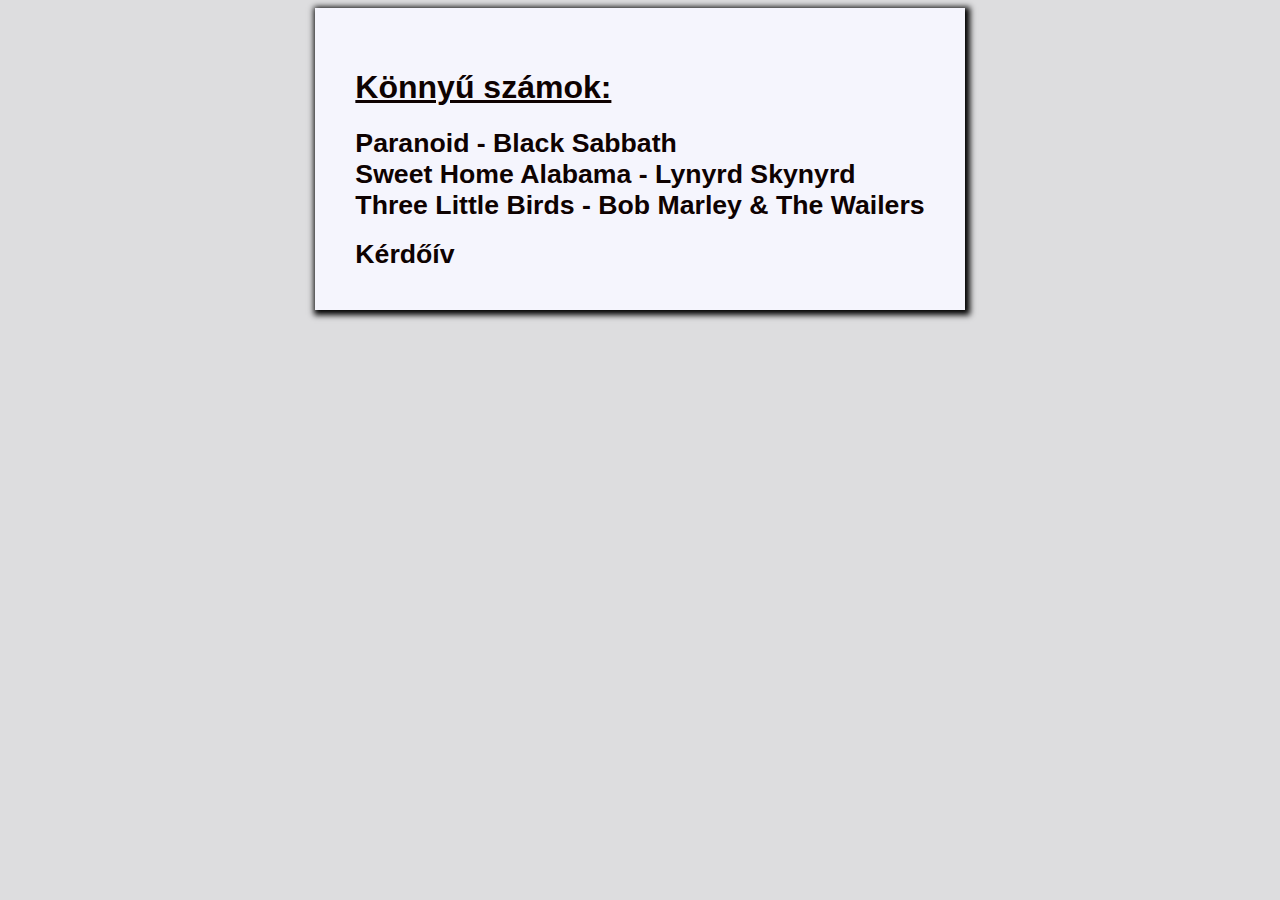
<file: index.html>
<!DOCTYPE html>
<html lang="hu">
<head>
    <meta charset="UTF-8">
    <meta name="viewport" content="width=device-width, initial-scale=1.0">
    <link rel="stylesheet" href="css/style.css">
    <title>Document</title>
</head>
<body>
    <div class="list">
        <h1 id="list-h1">Könnyű számok:</h1>
        <a class="list-a" id="paranoid" onclick="openTab(id)" href="paranoid_guitar.html">Paranoid - Black Sabbath</a>
        <a class="list-a" id="sweethomealabama" href="sweethomealabama_guitar.html">Sweet Home Alabama - Lynyrd Skynyrd</a>
        <a class="list-a" id="threelittlebirds" href="threelittlebirds_guitar.html">Three Little Birds - Bob Marley & The Wailers</a> <br>
        <a class="list-a" id="qnastart" href="qnastart.html">Kérdőív</a>
        
    </div>
</body>
</html>
</file>
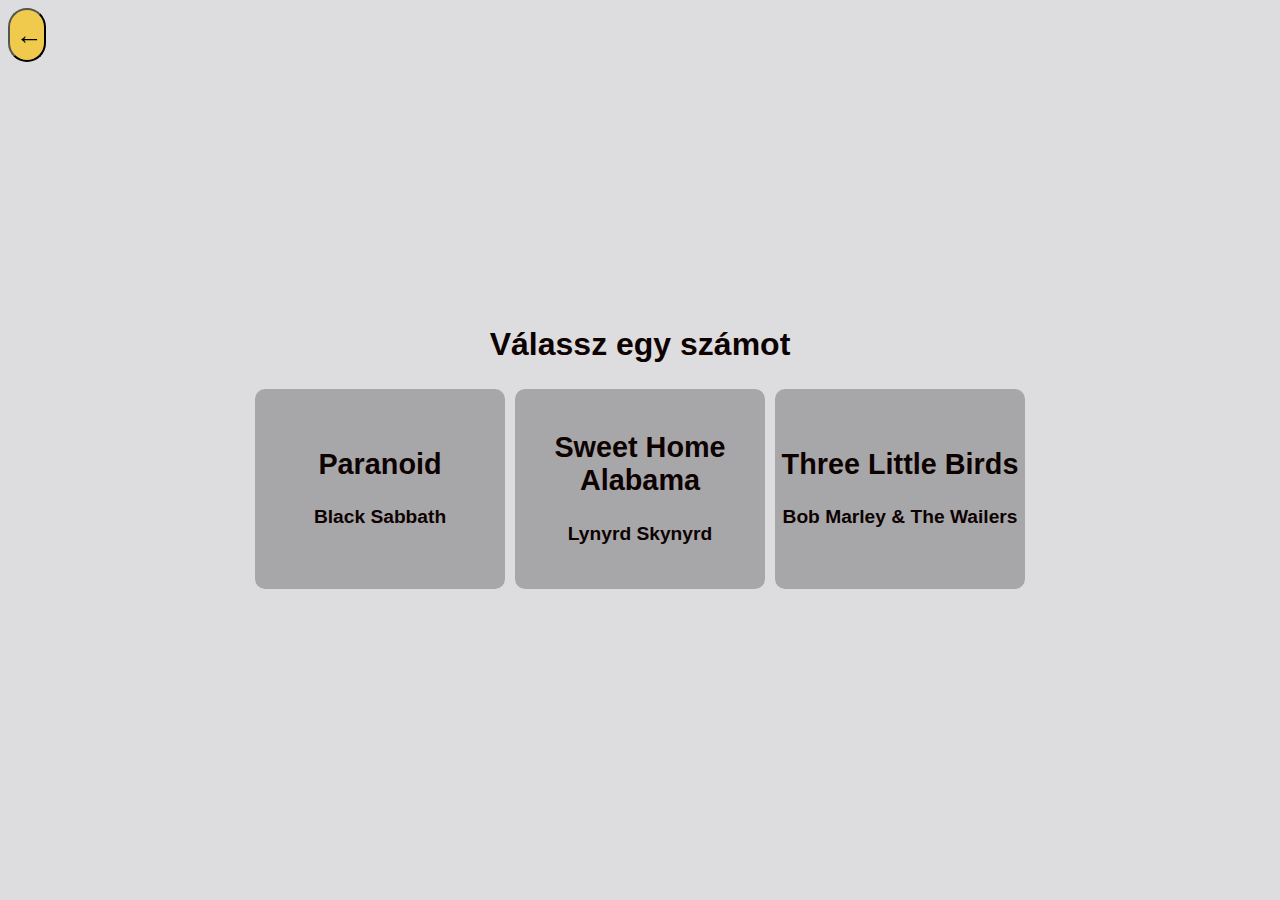
<file: easysite.html>
<!DOCTYPE html>
<html lang="hu">
<head>
    <meta charset="UTF-8">
    <meta name="viewport" content="width=device-width, initial-scale=1.0">
    <link rel="stylesheet" href="css/style.css">
    <style>
        body{
            background-color: var(--background);
        }
    </style>
    <title>Gitártanulás effektíven!</title>
</head>
<body>
    <button class="backbutton" onclick="history.back()">←</button>
    <div id="main-content">
        <h1 class="defaulttext">Válassz egy számot</h1>
        <div id="exp-buttons-grid">
            <div>
                <a href="paranoid_guitar.html">
                    <button class="regularbtn"><h2>Paranoid</h2><h4>Black Sabbath</h4></button>
                </a>
            </div>
            <div>
                <a href="sweethomealabama_guitar.html">
                    <button class="regularbtn"><h2>Sweet Home Alabama</h2><h4>Lynyrd Skynyrd</h4></button>
                </a>
            </div>
            <div>
                <a href="threelittlebirds_guitar.html">
                    <button class="regularbtn"><h2>Three Little Birds</h2><h4>Bob Marley & The Wailers</h4></button>
                </a>
                <!--kuki-->
            </div>
        </div>
</body>
</html>
</file>
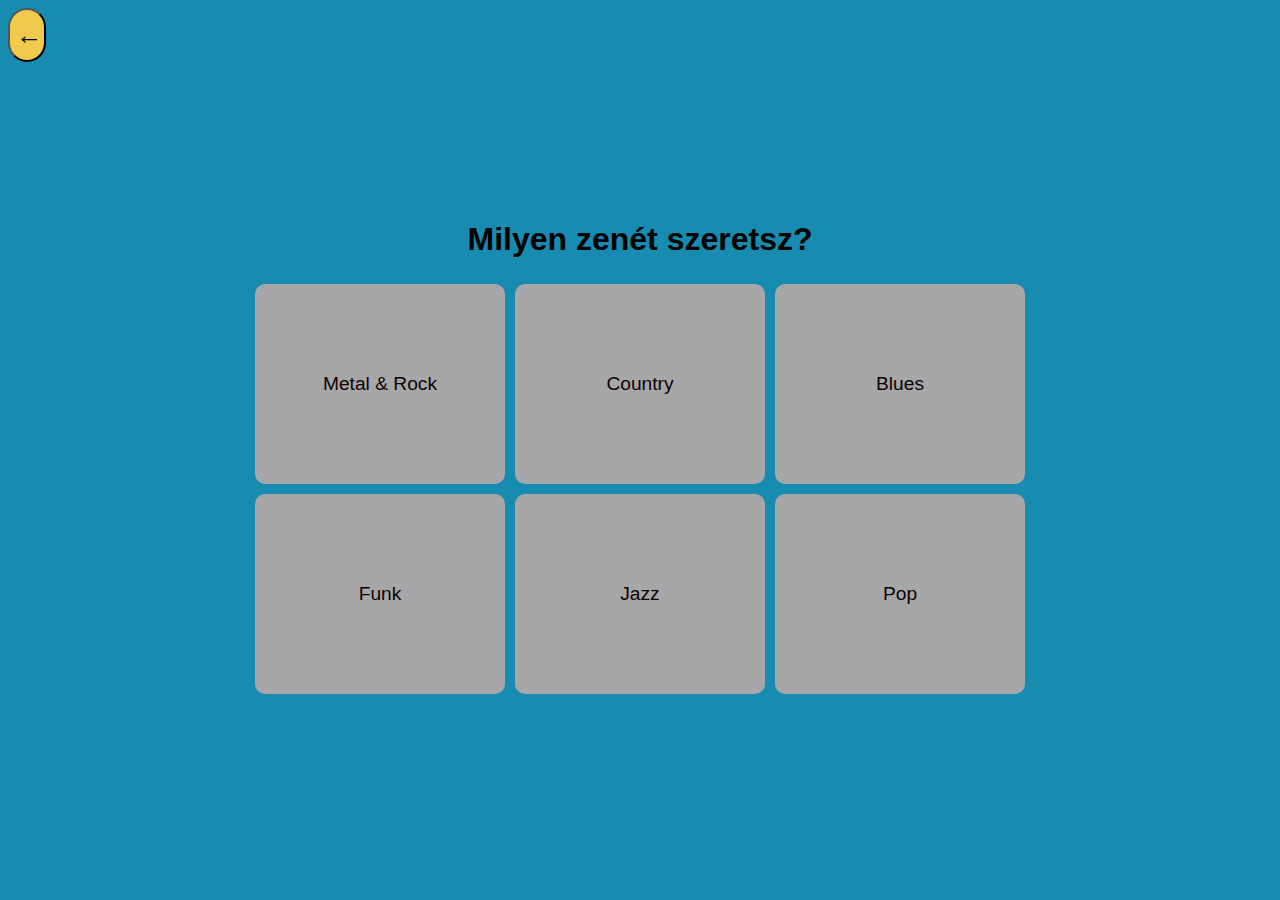
<file: expertsite.html>
<!DOCTYPE html>
<html lang="hu">
<head>
    <meta charset="UTF-8">
    <meta name="viewport" content="width=device-width, initial-scale=1.0">
    <link rel="stylesheet" href="css/style.css">
    <style>
        body{
            background-color: var(--primary);
        }
    </style>
    <title>Gitártanulás effektíven!</title>
</head>
<body>
    <button class="backbutton" onclick="history.back()">←</button>
    <div id="main-content">
        <h1>Milyen zenét szeretsz?</h1>
        <div id="exp-buttons-grid">
            <div>
                <a href="metalrock.html">
                    <button class="regularbtn" id="metalrockbtn">Metal & Rock</button>
                </a>
            </div>
            <div>
                <a href="country.html">
                    <button class="regularbtn" id="countrybtn">Country</button>
                </a>
            </div>
            <div>
                <a href="blues.html">
                    <button class="regularbtn" id="bluesbtn">Blues</button>
                </a>
            </div>
            <div>
                <a href="funk.html">
                    <button class="regularbtn" id="funkbtn">Funk</button>
                </a>
            </div>
            <div>
                <a href="jazz.html">
                    <button class="regularbtn" id="jazzbtn">Jazz</button>
                </a>
            </div>
            <div>
                <a href="pop.html">
                    <button class="regularbtn" id="popbtn">Pop</button>
                </a>
            </div>
    </div>
</body>
</html>
</file>
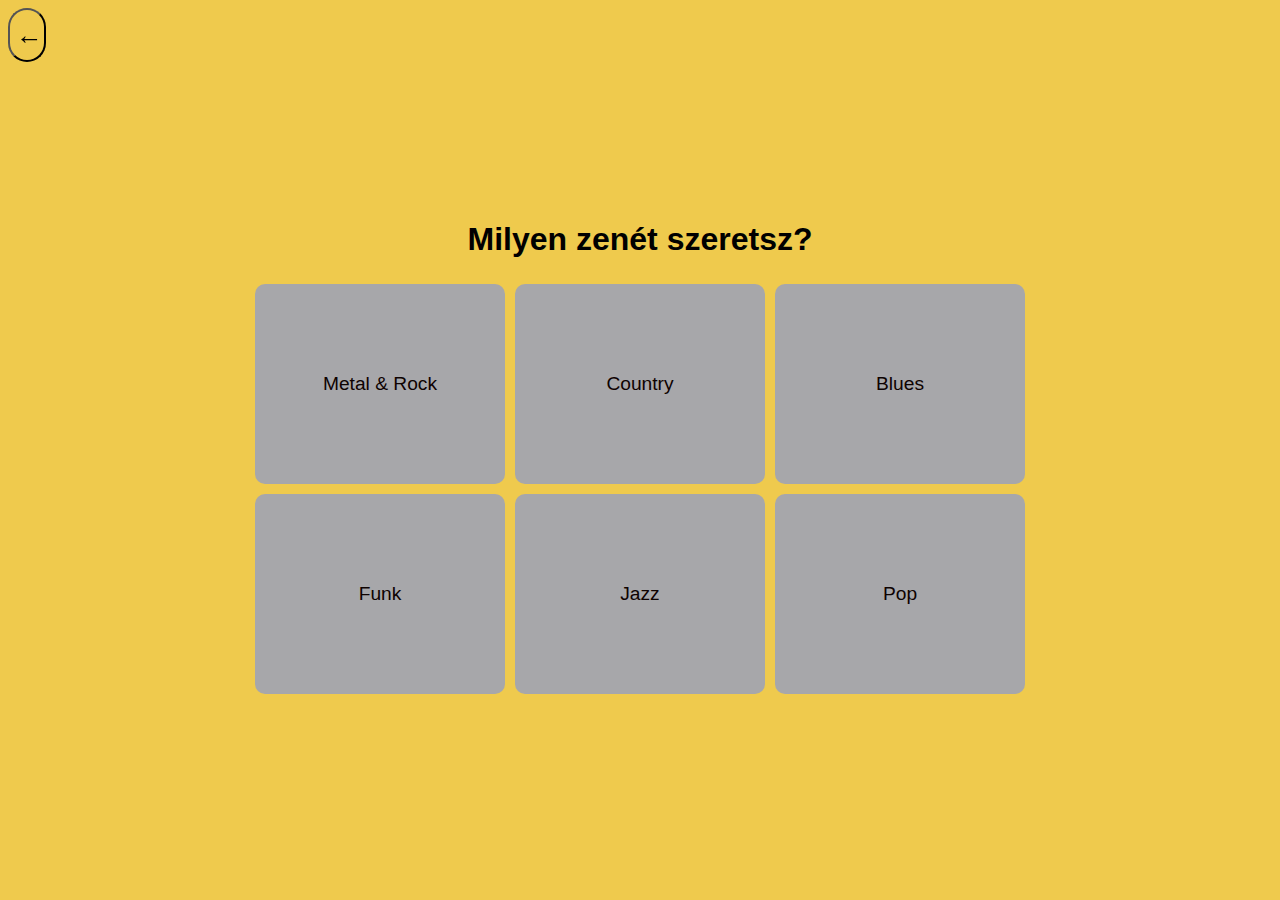
<file: mediumsite.html>
<!DOCTYPE html>
<html lang="hu">
<head>
    <meta charset="UTF-8">
    <meta name="viewport" content="width=device-width, initial-scale=1.0">
    <link rel="stylesheet" href="css/style.css">
    <style>
        body{
            background-color: var(--accent);
        }
    </style>
    <title>Gitártanulás effektíven!</title>
</head>
<body>
    <button class="backbutton" onclick="history.back()">←</button>
    <div id="main-content">
        <h1>Milyen zenét szeretsz?</h1>
        <div id="exp-buttons-grid">
            <div>
                <a href="metalrock.html">
                    <button class="regularbtn" id="metalrockbtn">Metal & Rock</button>
                </a>
            </div>
            <div>
                <a href="country.html">
                    <button class="regularbtn" id="countrybtn">Country</button>
                </a>
            </div>
            <div>
                <a href="blues.html">
                    <button class="regularbtn" id="bluesbtn">Blues</button>
                </a>
            </div>
            <div>
                <a href="funk.html">
                    <button class="regularbtn" id="funkbtn">Funk</button>
                </a>
            </div>
            <div>
                <a href="jazz.html">
                    <button class="regularbtn" id="jazzbtn">Jazz</button>
                </a>
            </div>
            <div>
                <a href="pop.html">
                    <button class="regularbtn" id="popbtn">Pop</button>
                </a>
            </div>
    </div>
</body>
</html>
</file>
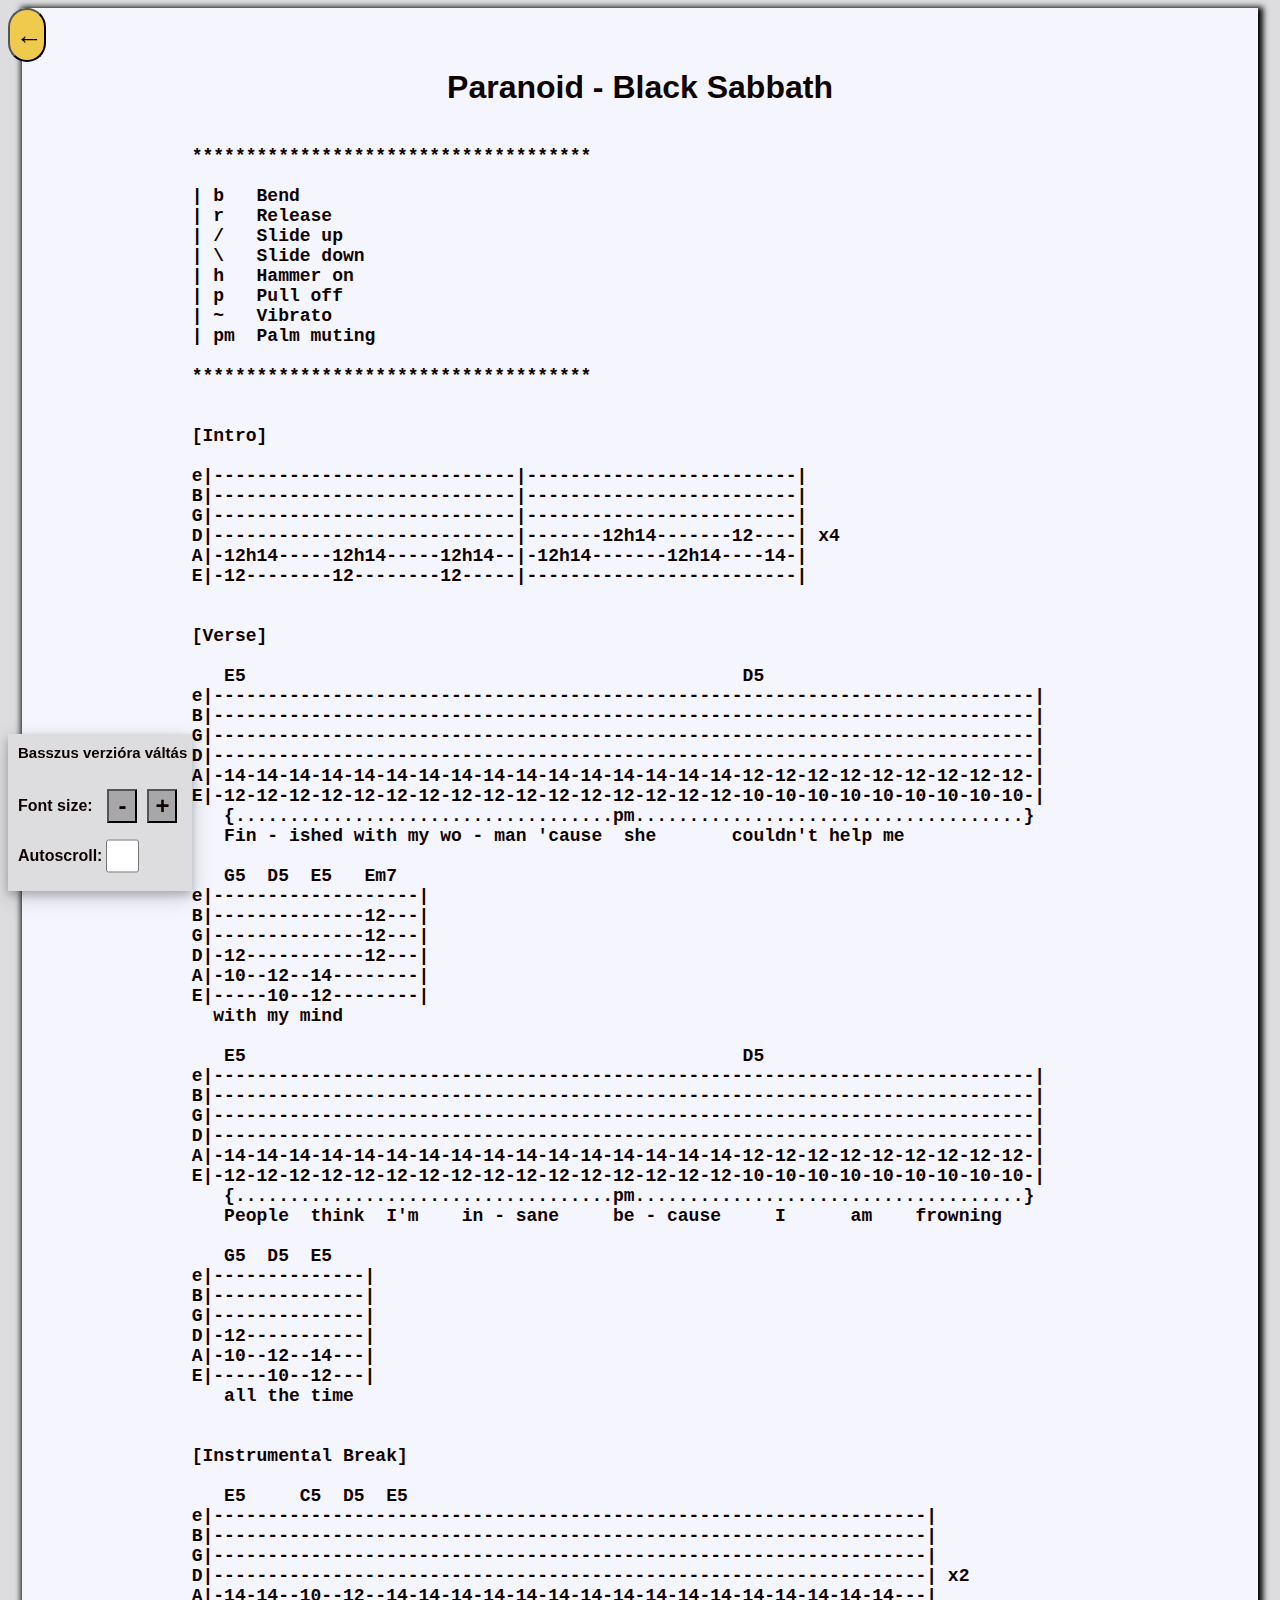
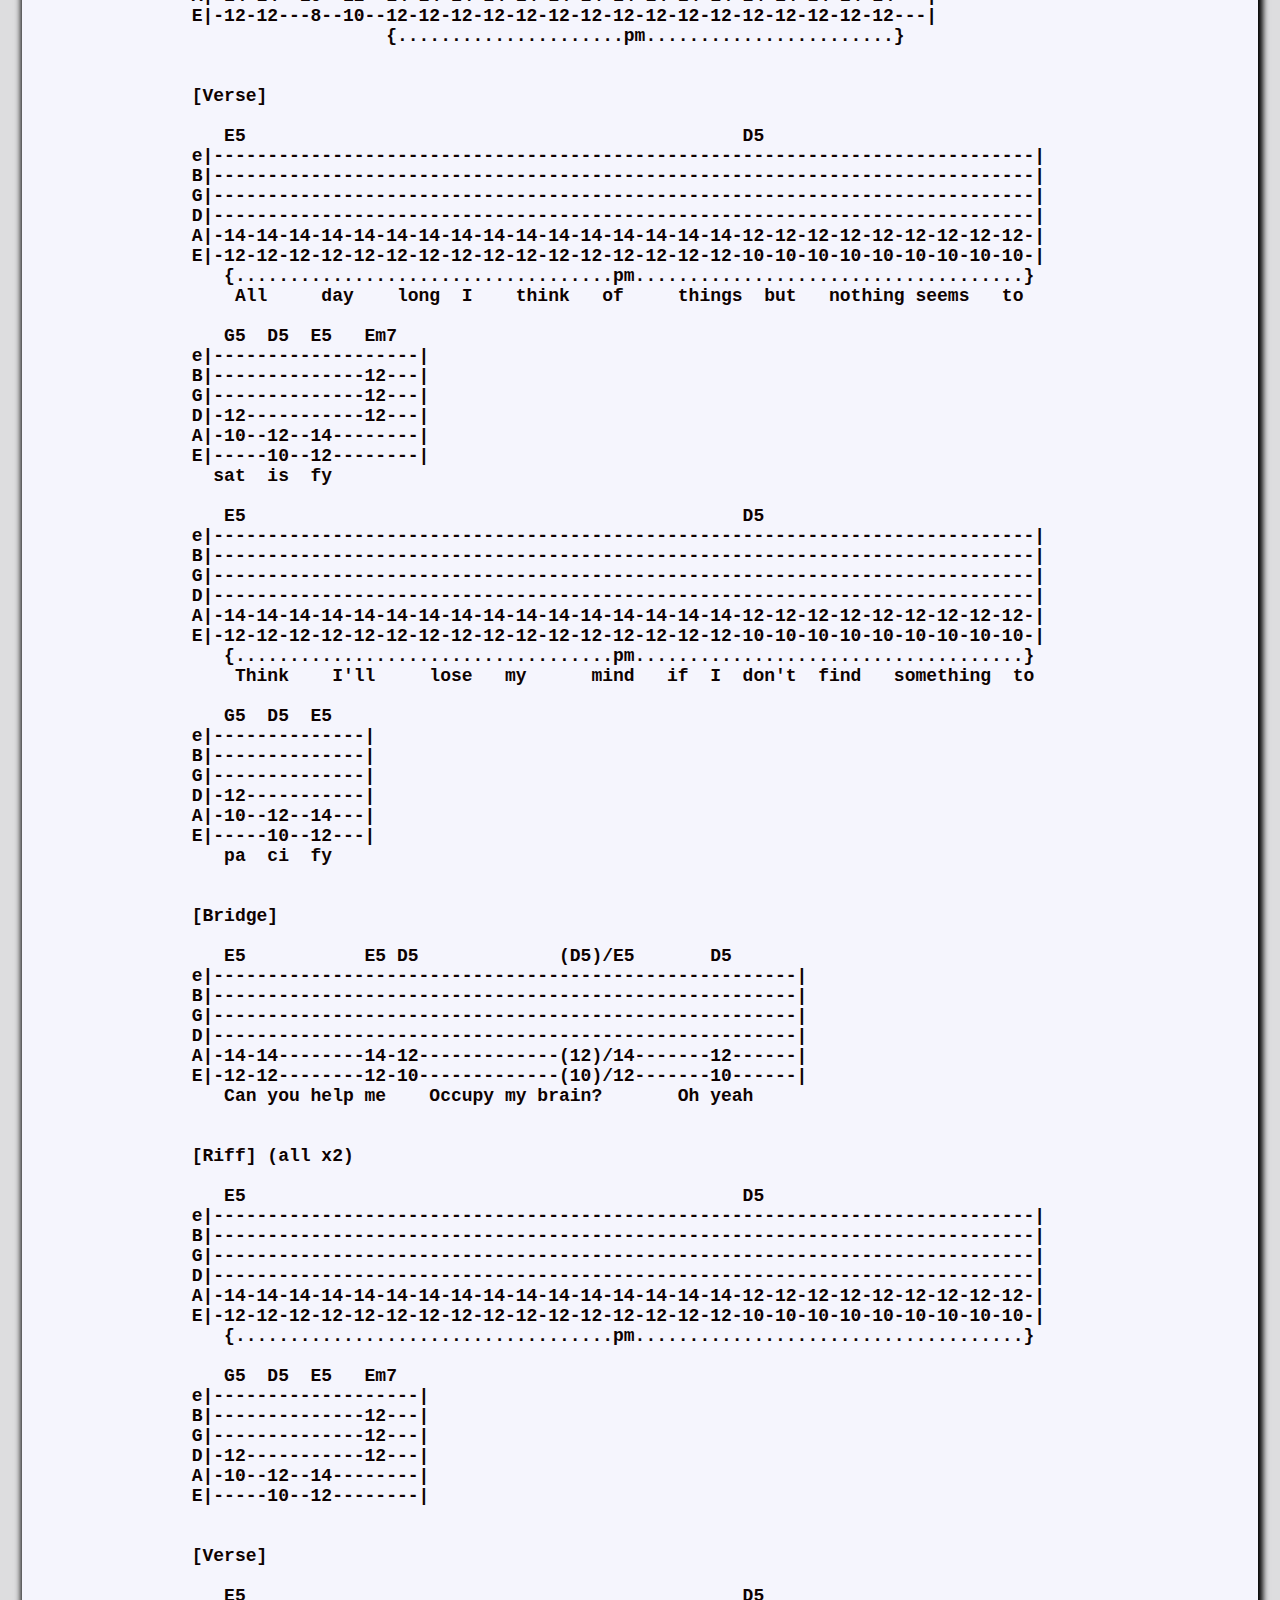
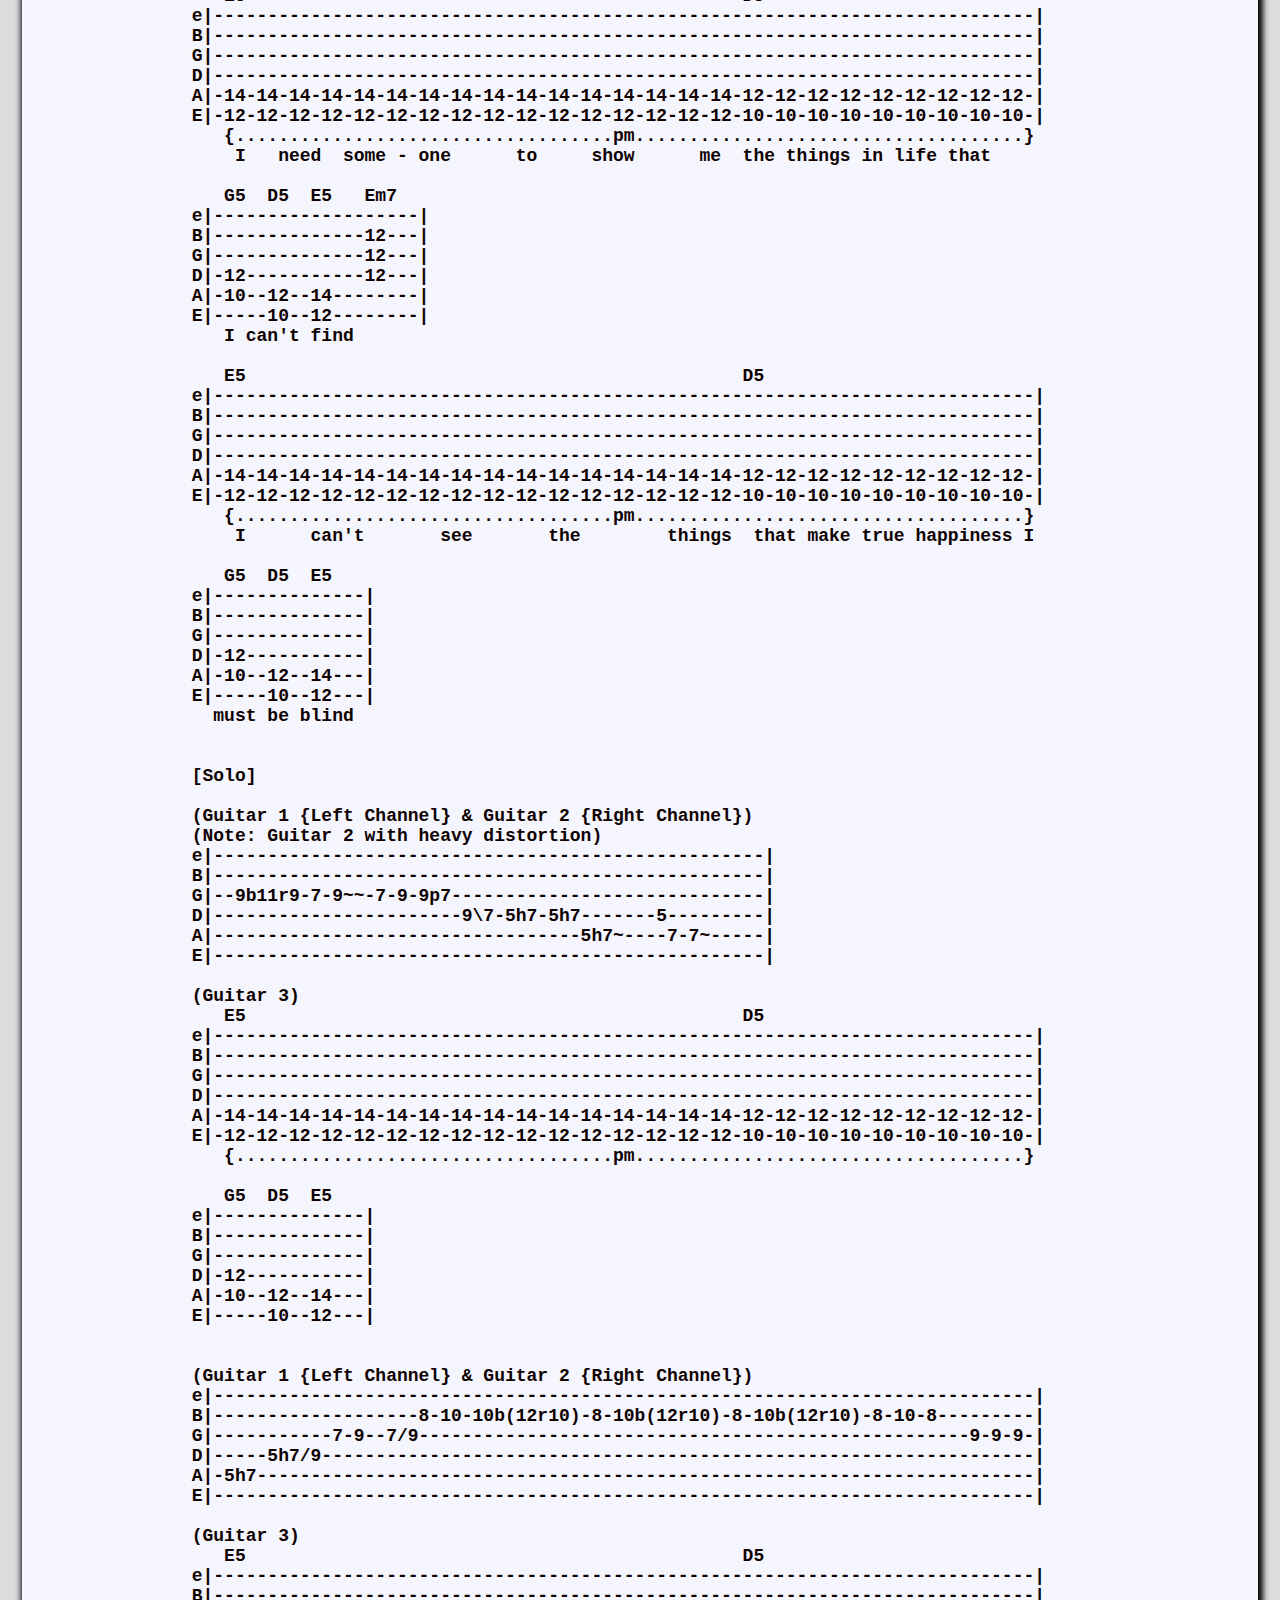
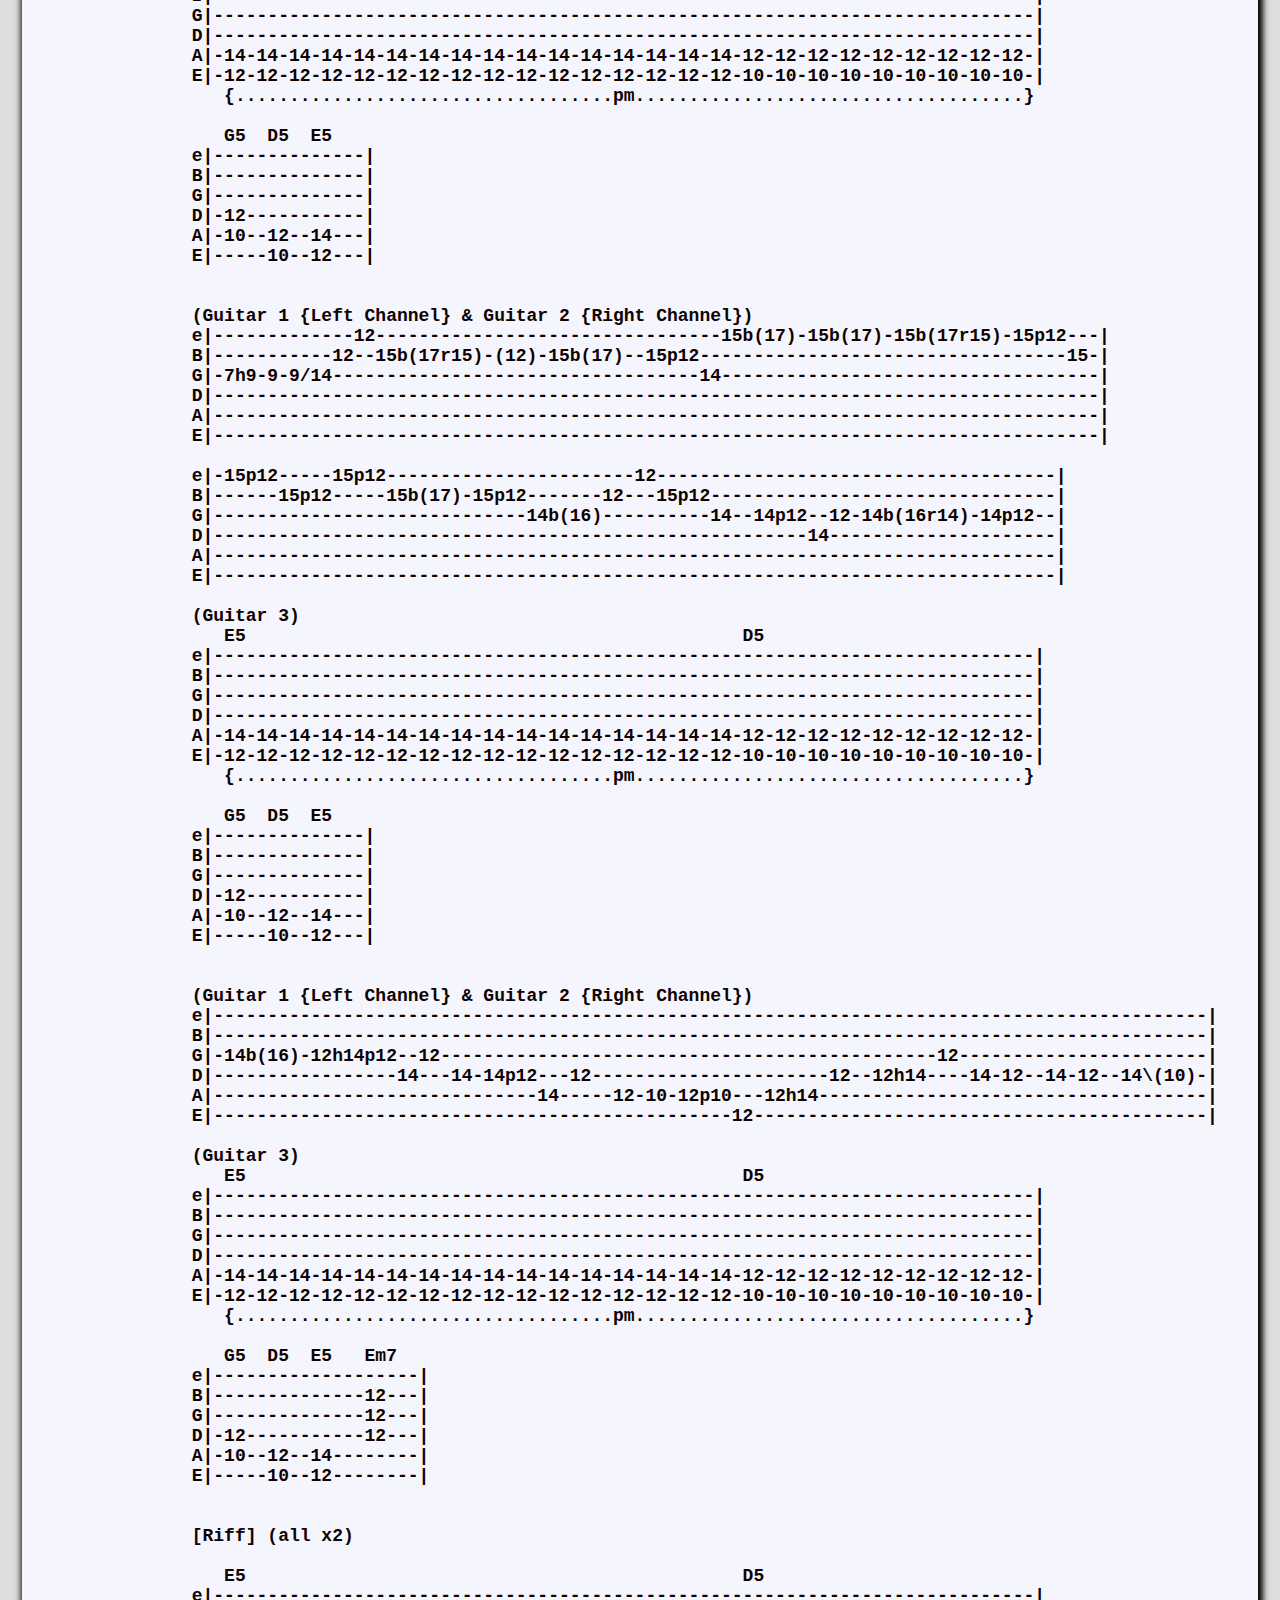
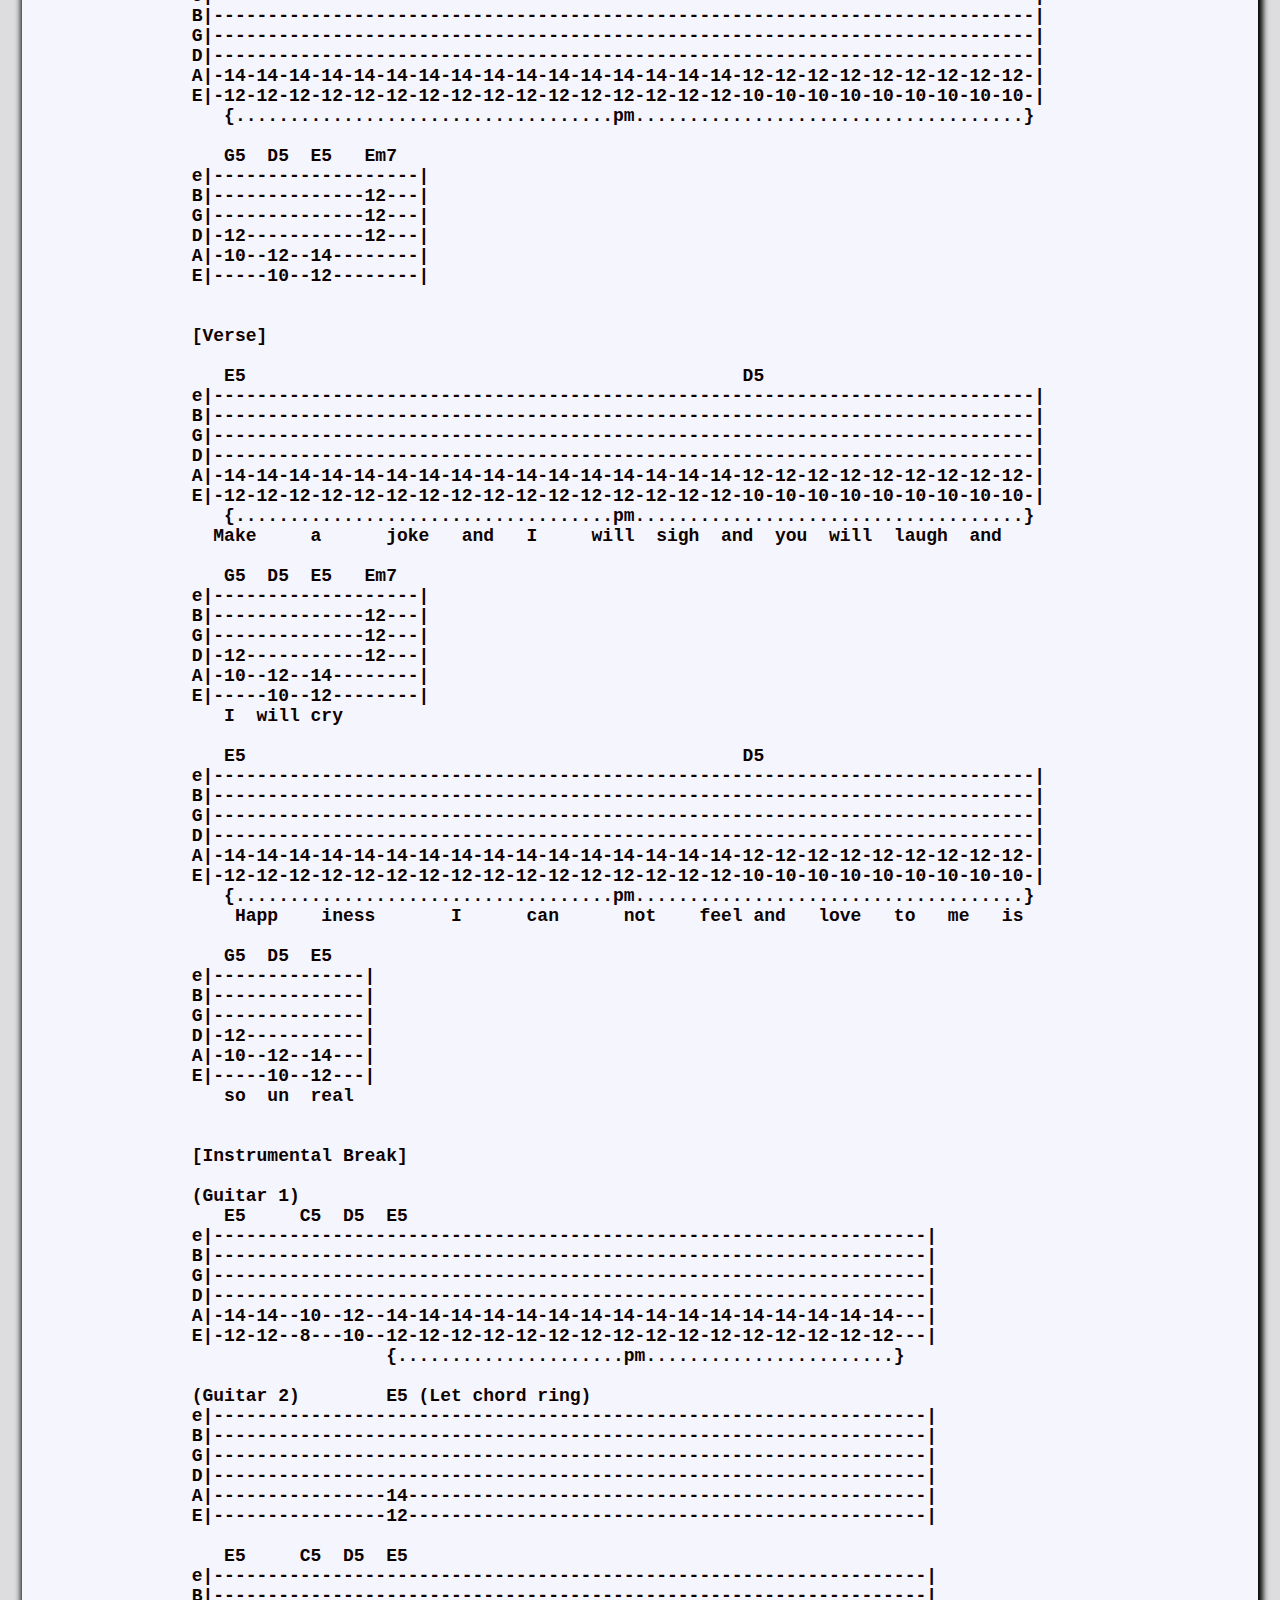
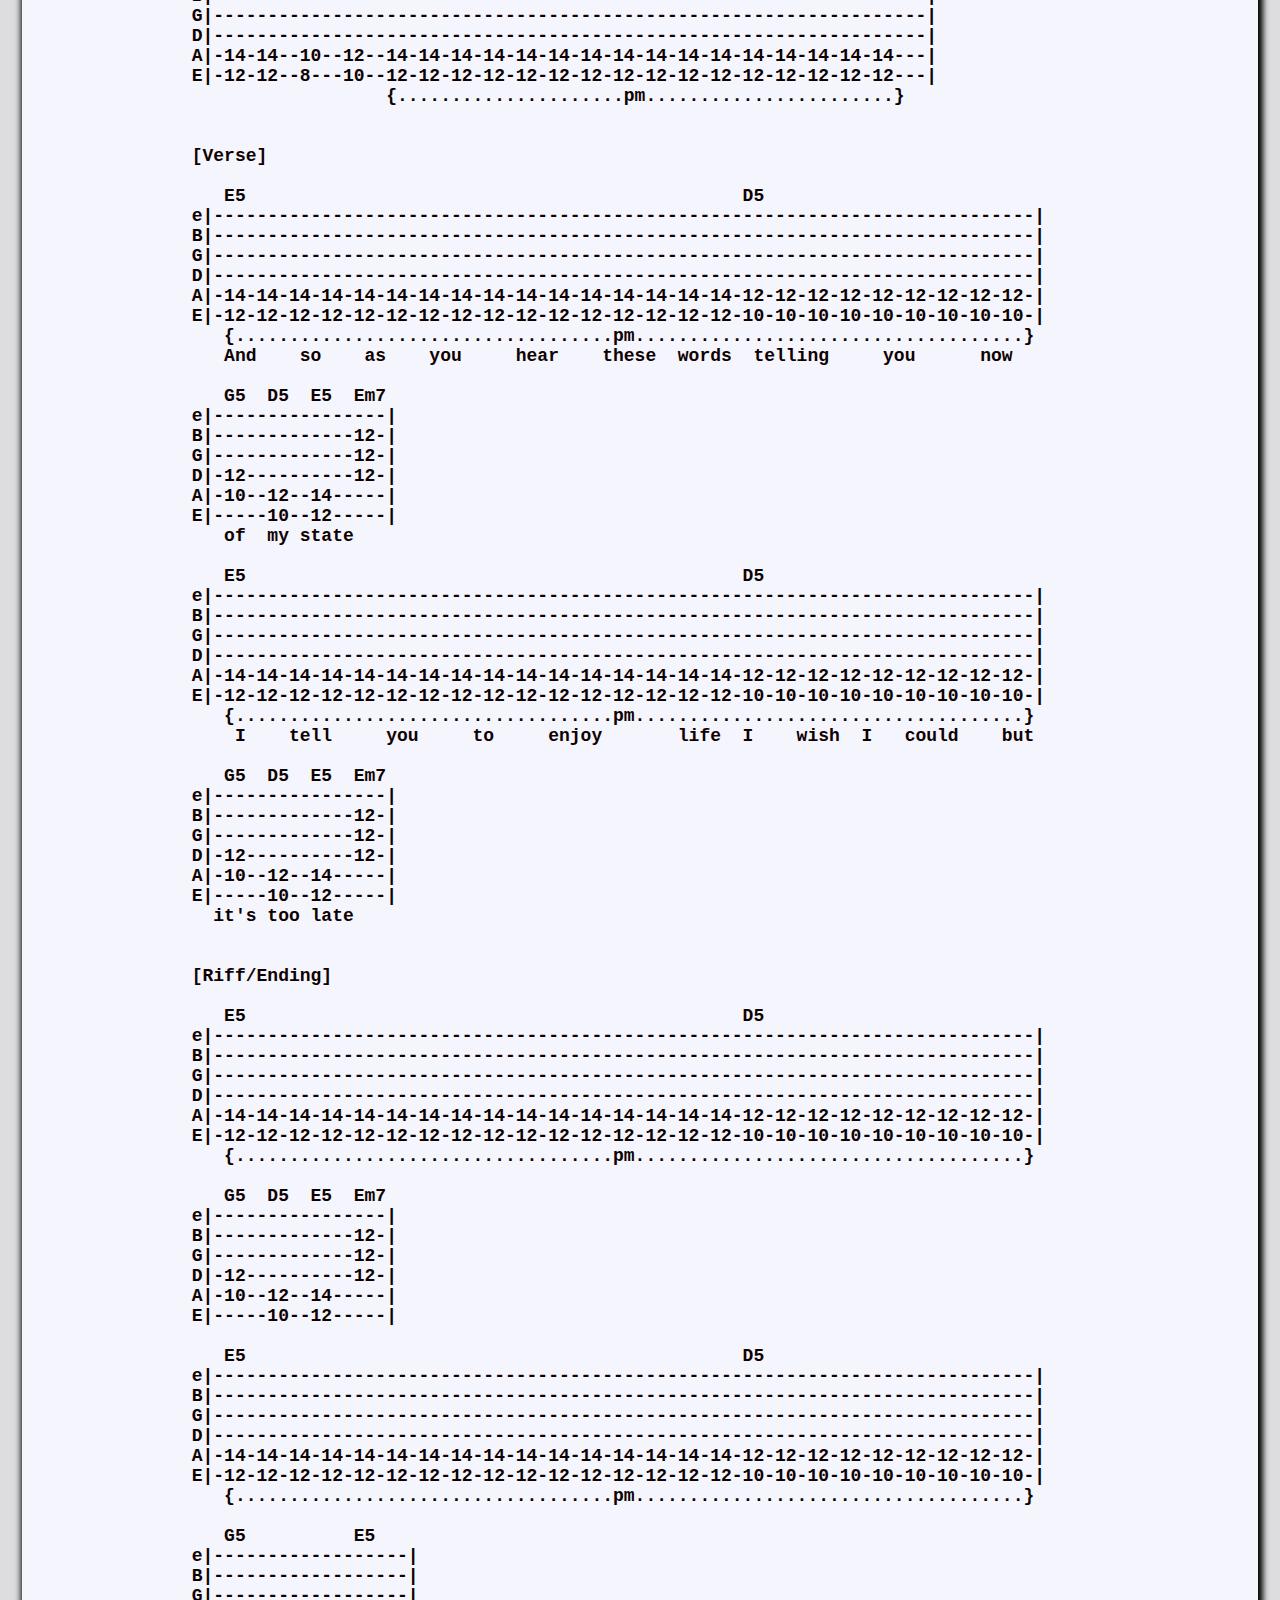
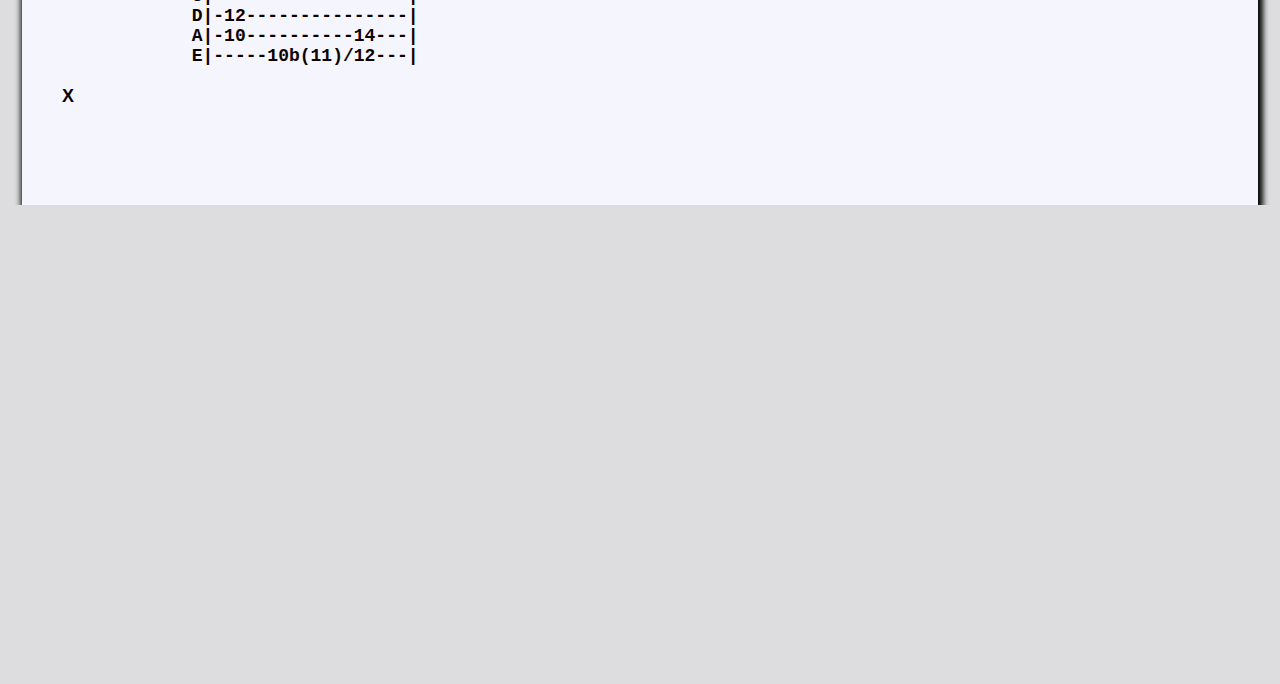
<file: paranoid_guitar.html>
<!DOCTYPE html>
<html lang="en">
<head>
    <meta charset="UTF-8">
    <meta name="viewport" content="width=device-width, initial-scale=1.0">
    <link rel="stylesheet" href="css/style.css">
    <title>Paranoid Guitar tab by Black Sabbath</title>
</head>
<body>
   <button class="backbutton" onclick="history.back()">←</button>
    <div class="main-content-div defaulttext">
      <h1 class="defaulttext">Paranoid - Black Sabbath</h1>
        <pre id="tab" class="defaulttext" style="font-size: 18px; font-family: monospace;">
            *************************************
             
            | b   Bend
            | r   Release
            | /   Slide up
            | \   Slide down
            | h   Hammer on
            | p   Pull off
            | ~   Vibrato
            | pm  Palm muting
             
            *************************************
            
            
            [Intro]
     
            e|----------------------------|-------------------------|
            B|----------------------------|-------------------------|
            G|----------------------------|-------------------------|
            D|----------------------------|-------12h14-------12----| x4
            A|-12h14-----12h14-----12h14--|-12h14-------12h14----14-|
            E|-12--------12--------12-----|-------------------------|
             
             
            [Verse]
             
               E5                                              D5
            e|----------------------------------------------------------------------------|
            B|----------------------------------------------------------------------------|
            G|----------------------------------------------------------------------------|
            D|----------------------------------------------------------------------------|
            A|-14-14-14-14-14-14-14-14-14-14-14-14-14-14-14-14-12-12-12-12-12-12-12-12-12-|
            E|-12-12-12-12-12-12-12-12-12-12-12-12-12-12-12-12-10-10-10-10-10-10-10-10-10-|
               {...................................pm....................................}
               Fin - ished with my wo - man 'cause  she       couldn't help me
             
               G5  D5  E5   Em7
            e|-------------------|
            B|--------------12---|
            G|--------------12---|
            D|-12-----------12---|
            A|-10--12--14--------|
            E|-----10--12--------|
              with my mind
             
               E5                                              D5
            e|----------------------------------------------------------------------------|
            B|----------------------------------------------------------------------------|
            G|----------------------------------------------------------------------------|
            D|----------------------------------------------------------------------------|
            A|-14-14-14-14-14-14-14-14-14-14-14-14-14-14-14-14-12-12-12-12-12-12-12-12-12-|
            E|-12-12-12-12-12-12-12-12-12-12-12-12-12-12-12-12-10-10-10-10-10-10-10-10-10-|
               {...................................pm....................................}
               People  think  I'm    in - sane     be - cause     I      am    frowning
             
               G5  D5  E5
            e|--------------|
            B|--------------|
            G|--------------|
            D|-12-----------|
            A|-10--12--14---|
            E|-----10--12---|
               all the time
             
             
            [Instrumental Break]
             
               E5     C5  D5  E5
            e|------------------------------------------------------------------|
            B|------------------------------------------------------------------|
            G|------------------------------------------------------------------|
            D|------------------------------------------------------------------| x2
            A|-14-14--10--12--14-14-14-14-14-14-14-14-14-14-14-14-14-14-14-14---|
            E|-12-12---8--10--12-12-12-12-12-12-12-12-12-12-12-12-12-12-12-12---|
                              {.....................pm.......................}
             
             
            [Verse]
             
               E5                                              D5
            e|----------------------------------------------------------------------------|
            B|----------------------------------------------------------------------------|
            G|----------------------------------------------------------------------------|
            D|----------------------------------------------------------------------------|
            A|-14-14-14-14-14-14-14-14-14-14-14-14-14-14-14-14-12-12-12-12-12-12-12-12-12-|
            E|-12-12-12-12-12-12-12-12-12-12-12-12-12-12-12-12-10-10-10-10-10-10-10-10-10-|
               {...................................pm....................................}
                All     day    long  I    think   of     things  but   nothing seems   to
             
               G5  D5  E5   Em7
            e|-------------------|
            B|--------------12---|
            G|--------------12---|
            D|-12-----------12---|
            A|-10--12--14--------|
            E|-----10--12--------|
              sat  is  fy
             
               E5                                              D5
            e|----------------------------------------------------------------------------|
            B|----------------------------------------------------------------------------|
            G|----------------------------------------------------------------------------|
            D|----------------------------------------------------------------------------|
            A|-14-14-14-14-14-14-14-14-14-14-14-14-14-14-14-14-12-12-12-12-12-12-12-12-12-|
            E|-12-12-12-12-12-12-12-12-12-12-12-12-12-12-12-12-10-10-10-10-10-10-10-10-10-|
               {...................................pm....................................}
                Think    I'll     lose   my      mind   if  I  don't  find   something  to
             
               G5  D5  E5
            e|--------------|
            B|--------------|
            G|--------------|
            D|-12-----------|
            A|-10--12--14---|
            E|-----10--12---|
               pa  ci  fy
             
             
            [Bridge]
             
               E5           E5 D5             (D5)/E5       D5
            e|------------------------------------------------------|
            B|------------------------------------------------------|
            G|------------------------------------------------------|
            D|------------------------------------------------------|
            A|-14-14--------14-12-------------(12)/14-------12------|
            E|-12-12--------12-10-------------(10)/12-------10------|
               Can you help me    Occupy my brain?       Oh yeah
             
             
            [Riff] (all x2)
             
               E5                                              D5
            e|----------------------------------------------------------------------------|
            B|----------------------------------------------------------------------------|
            G|----------------------------------------------------------------------------|
            D|----------------------------------------------------------------------------|
            A|-14-14-14-14-14-14-14-14-14-14-14-14-14-14-14-14-12-12-12-12-12-12-12-12-12-|
            E|-12-12-12-12-12-12-12-12-12-12-12-12-12-12-12-12-10-10-10-10-10-10-10-10-10-|
               {...................................pm....................................}
             
               G5  D5  E5   Em7
            e|-------------------|
            B|--------------12---|
            G|--------------12---|
            D|-12-----------12---|
            A|-10--12--14--------|
            E|-----10--12--------|
             
             
            [Verse]
             
               E5                                              D5
            e|----------------------------------------------------------------------------|
            B|----------------------------------------------------------------------------|
            G|----------------------------------------------------------------------------|
            D|----------------------------------------------------------------------------|
            A|-14-14-14-14-14-14-14-14-14-14-14-14-14-14-14-14-12-12-12-12-12-12-12-12-12-|
            E|-12-12-12-12-12-12-12-12-12-12-12-12-12-12-12-12-10-10-10-10-10-10-10-10-10-|
               {...................................pm....................................}
                I   need  some - one      to     show      me  the things in life that
             
               G5  D5  E5   Em7
            e|-------------------|
            B|--------------12---|
            G|--------------12---|
            D|-12-----------12---|
            A|-10--12--14--------|
            E|-----10--12--------|
               I can't find
             
               E5                                              D5
            e|----------------------------------------------------------------------------|
            B|----------------------------------------------------------------------------|
            G|----------------------------------------------------------------------------|
            D|----------------------------------------------------------------------------|
            A|-14-14-14-14-14-14-14-14-14-14-14-14-14-14-14-14-12-12-12-12-12-12-12-12-12-|
            E|-12-12-12-12-12-12-12-12-12-12-12-12-12-12-12-12-10-10-10-10-10-10-10-10-10-|
               {...................................pm....................................}
                I      can't       see       the        things  that make true happiness I
             
               G5  D5  E5
            e|--------------|
            B|--------------|
            G|--------------|
            D|-12-----------|
            A|-10--12--14---|
            E|-----10--12---|
              must be blind
             
             
            [Solo]
             
            (Guitar 1 {Left Channel} &amp; Guitar 2 {Right Channel})
            (Note: Guitar 2 with heavy distortion)
            e|---------------------------------------------------|
            B|---------------------------------------------------|
            G|--9b11r9-7-9~~-7-9-9p7-----------------------------|
            D|-----------------------9\7-5h7-5h7-------5---------|
            A|----------------------------------5h7~----7-7~-----|
            E|---------------------------------------------------|
             
            (Guitar 3)
               E5                                              D5
            e|----------------------------------------------------------------------------|
            B|----------------------------------------------------------------------------|
            G|----------------------------------------------------------------------------|
            D|----------------------------------------------------------------------------|
            A|-14-14-14-14-14-14-14-14-14-14-14-14-14-14-14-14-12-12-12-12-12-12-12-12-12-|
            E|-12-12-12-12-12-12-12-12-12-12-12-12-12-12-12-12-10-10-10-10-10-10-10-10-10-|
               {...................................pm....................................}
             
               G5  D5  E5
            e|--------------|
            B|--------------|
            G|--------------|
            D|-12-----------|
            A|-10--12--14---|
            E|-----10--12---|
             
             
            (Guitar 1 {Left Channel} &amp; Guitar 2 {Right Channel})
            e|----------------------------------------------------------------------------|
            B|-------------------8-10-10b(12r10)-8-10b(12r10)-8-10b(12r10)-8-10-8---------|
            G|-----------7-9--7/9---------------------------------------------------9-9-9-|
            D|-----5h7/9------------------------------------------------------------------|
            A|-5h7------------------------------------------------------------------------|
            E|----------------------------------------------------------------------------|
             
            (Guitar 3)
               E5                                              D5
            e|----------------------------------------------------------------------------|
            B|----------------------------------------------------------------------------|
            G|----------------------------------------------------------------------------|
            D|----------------------------------------------------------------------------|
            A|-14-14-14-14-14-14-14-14-14-14-14-14-14-14-14-14-12-12-12-12-12-12-12-12-12-|
            E|-12-12-12-12-12-12-12-12-12-12-12-12-12-12-12-12-10-10-10-10-10-10-10-10-10-|
               {...................................pm....................................}
             
               G5  D5  E5
            e|--------------|
            B|--------------|
            G|--------------|
            D|-12-----------|
            A|-10--12--14---|
            E|-----10--12---|
             
             
            (Guitar 1 {Left Channel} &amp; Guitar 2 {Right Channel})
            e|-------------12--------------------------------15b(17)-15b(17)-15b(17r15)-15p12---|
            B|-----------12--15b(17r15)-(12)-15b(17)--15p12----------------------------------15-|
            G|-7h9-9-9/14----------------------------------14-----------------------------------|
            D|----------------------------------------------------------------------------------|
            A|----------------------------------------------------------------------------------|
            E|----------------------------------------------------------------------------------|
             
            e|-15p12-----15p12-----------------------12-------------------------------------|
            B|------15p12-----15b(17)-15p12-------12---15p12--------------------------------|
            G|-----------------------------14b(16)----------14--14p12--12-14b(16r14)-14p12--|
            D|-------------------------------------------------------14---------------------|
            A|------------------------------------------------------------------------------|
            E|------------------------------------------------------------------------------|
             
            (Guitar 3)
               E5                                              D5
            e|----------------------------------------------------------------------------|
            B|----------------------------------------------------------------------------|
            G|----------------------------------------------------------------------------|
            D|----------------------------------------------------------------------------|
            A|-14-14-14-14-14-14-14-14-14-14-14-14-14-14-14-14-12-12-12-12-12-12-12-12-12-|
            E|-12-12-12-12-12-12-12-12-12-12-12-12-12-12-12-12-10-10-10-10-10-10-10-10-10-|
               {...................................pm....................................}
             
               G5  D5  E5
            e|--------------|
            B|--------------|
            G|--------------|
            D|-12-----------|
            A|-10--12--14---|
            E|-----10--12---|
             
             
            (Guitar 1 {Left Channel} &amp; Guitar 2 {Right Channel})
            e|--------------------------------------------------------------------------------------------|
            B|--------------------------------------------------------------------------------------------|
            G|-14b(16)-12h14p12--12----------------------------------------------12-----------------------|
            D|-----------------14---14-14p12---12----------------------12--12h14----14-12--14-12--14\(10)-|
            A|------------------------------14-----12-10-12p10---12h14------------------------------------|
            E|------------------------------------------------12------------------------------------------|
             
            (Guitar 3)
               E5                                              D5
            e|----------------------------------------------------------------------------|
            B|----------------------------------------------------------------------------|
            G|----------------------------------------------------------------------------|
            D|----------------------------------------------------------------------------|
            A|-14-14-14-14-14-14-14-14-14-14-14-14-14-14-14-14-12-12-12-12-12-12-12-12-12-|
            E|-12-12-12-12-12-12-12-12-12-12-12-12-12-12-12-12-10-10-10-10-10-10-10-10-10-|
               {...................................pm....................................}
             
               G5  D5  E5   Em7
            e|-------------------|
            B|--------------12---|
            G|--------------12---|
            D|-12-----------12---|
            A|-10--12--14--------|
            E|-----10--12--------|
             
             
            [Riff] (all x2)
             
               E5                                              D5
            e|----------------------------------------------------------------------------|
            B|----------------------------------------------------------------------------|
            G|----------------------------------------------------------------------------|
            D|----------------------------------------------------------------------------|
            A|-14-14-14-14-14-14-14-14-14-14-14-14-14-14-14-14-12-12-12-12-12-12-12-12-12-|
            E|-12-12-12-12-12-12-12-12-12-12-12-12-12-12-12-12-10-10-10-10-10-10-10-10-10-|
               {...................................pm....................................}
             
               G5  D5  E5   Em7
            e|-------------------|
            B|--------------12---|
            G|--------------12---|
            D|-12-----------12---|
            A|-10--12--14--------|
            E|-----10--12--------|
             
             
            [Verse]
             
               E5                                              D5
            e|----------------------------------------------------------------------------|
            B|----------------------------------------------------------------------------|
            G|----------------------------------------------------------------------------|
            D|----------------------------------------------------------------------------|
            A|-14-14-14-14-14-14-14-14-14-14-14-14-14-14-14-14-12-12-12-12-12-12-12-12-12-|
            E|-12-12-12-12-12-12-12-12-12-12-12-12-12-12-12-12-10-10-10-10-10-10-10-10-10-|
               {...................................pm....................................}
              Make     a      joke   and   I     will  sigh  and  you  will  laugh  and
             
               G5  D5  E5   Em7
            e|-------------------|
            B|--------------12---|
            G|--------------12---|
            D|-12-----------12---|
            A|-10--12--14--------|
            E|-----10--12--------|
               I  will cry
             
               E5                                              D5
            e|----------------------------------------------------------------------------|
            B|----------------------------------------------------------------------------|
            G|----------------------------------------------------------------------------|
            D|----------------------------------------------------------------------------|
            A|-14-14-14-14-14-14-14-14-14-14-14-14-14-14-14-14-12-12-12-12-12-12-12-12-12-|
            E|-12-12-12-12-12-12-12-12-12-12-12-12-12-12-12-12-10-10-10-10-10-10-10-10-10-|
               {...................................pm....................................}
                Happ    iness       I      can      not    feel and   love   to   me   is
             
               G5  D5  E5
            e|--------------|
            B|--------------|
            G|--------------|
            D|-12-----------|
            A|-10--12--14---|
            E|-----10--12---|
               so  un  real
             
             
            [Instrumental Break]
             
            (Guitar 1)
               E5     C5  D5  E5
            e|------------------------------------------------------------------|
            B|------------------------------------------------------------------|
            G|------------------------------------------------------------------|
            D|------------------------------------------------------------------|
            A|-14-14--10--12--14-14-14-14-14-14-14-14-14-14-14-14-14-14-14-14---|
            E|-12-12--8---10--12-12-12-12-12-12-12-12-12-12-12-12-12-12-12-12---|
                              {.....................pm.......................}
             
            (Guitar 2)        E5 (Let chord ring)
            e|------------------------------------------------------------------|
            B|------------------------------------------------------------------|
            G|------------------------------------------------------------------|
            D|------------------------------------------------------------------|
            A|----------------14------------------------------------------------|
            E|----------------12------------------------------------------------|
             
               E5     C5  D5  E5
            e|------------------------------------------------------------------|
            B|------------------------------------------------------------------|
            G|------------------------------------------------------------------|
            D|------------------------------------------------------------------|
            A|-14-14--10--12--14-14-14-14-14-14-14-14-14-14-14-14-14-14-14-14---|
            E|-12-12--8---10--12-12-12-12-12-12-12-12-12-12-12-12-12-12-12-12---|
                              {.....................pm.......................}
             
             
            [Verse]
             
               E5                                              D5
            e|----------------------------------------------------------------------------|
            B|----------------------------------------------------------------------------|
            G|----------------------------------------------------------------------------|
            D|----------------------------------------------------------------------------|
            A|-14-14-14-14-14-14-14-14-14-14-14-14-14-14-14-14-12-12-12-12-12-12-12-12-12-|
            E|-12-12-12-12-12-12-12-12-12-12-12-12-12-12-12-12-10-10-10-10-10-10-10-10-10-|
               {...................................pm....................................}
               And    so    as    you     hear    these  words  telling     you      now
             
               G5  D5  E5  Em7
            e|----------------|
            B|-------------12-|
            G|-------------12-|
            D|-12----------12-|
            A|-10--12--14-----|
            E|-----10--12-----|
               of  my state
             
               E5                                              D5
            e|----------------------------------------------------------------------------|
            B|----------------------------------------------------------------------------|
            G|----------------------------------------------------------------------------|
            D|----------------------------------------------------------------------------|
            A|-14-14-14-14-14-14-14-14-14-14-14-14-14-14-14-14-12-12-12-12-12-12-12-12-12-|
            E|-12-12-12-12-12-12-12-12-12-12-12-12-12-12-12-12-10-10-10-10-10-10-10-10-10-|
               {...................................pm....................................}
                I    tell     you     to     enjoy       life  I    wish  I   could    but
             
               G5  D5  E5  Em7
            e|----------------|
            B|-------------12-|
            G|-------------12-|
            D|-12----------12-|
            A|-10--12--14-----|
            E|-----10--12-----|
              it's too late
             
             
            [Riff/Ending]
             
               E5                                              D5
            e|----------------------------------------------------------------------------|
            B|----------------------------------------------------------------------------|
            G|----------------------------------------------------------------------------|
            D|----------------------------------------------------------------------------|
            A|-14-14-14-14-14-14-14-14-14-14-14-14-14-14-14-14-12-12-12-12-12-12-12-12-12-|
            E|-12-12-12-12-12-12-12-12-12-12-12-12-12-12-12-12-10-10-10-10-10-10-10-10-10-|
               {...................................pm....................................}
             
               G5  D5  E5  Em7
            e|----------------|
            B|-------------12-|
            G|-------------12-|
            D|-12----------12-|
            A|-10--12--14-----|
            E|-----10--12-----|
             
               E5                                              D5
            e|----------------------------------------------------------------------------|
            B|----------------------------------------------------------------------------|
            G|----------------------------------------------------------------------------|
            D|----------------------------------------------------------------------------|
            A|-14-14-14-14-14-14-14-14-14-14-14-14-14-14-14-14-12-12-12-12-12-12-12-12-12-|
            E|-12-12-12-12-12-12-12-12-12-12-12-12-12-12-12-12-10-10-10-10-10-10-10-10-10-|
               {...................................pm....................................}
             
               G5          E5
            e|------------------|
            B|------------------|
            G|------------------|
            D|-12---------------|
            A|-10----------14---|
            E|-----10b(11)/12---|
            <div class="LJhrL">X</div>
        </pre>
      </div>
      <section class="controller">
         <div class="instrument-switch-div">
            <a class="list-a" style="font-size: 15px;" href="paranoid_bass.html">Basszus verzióra váltás</a>
         </div>
         <div class="controllerfunctions">
            <p class="defaulttext">Font size:</p>
            <button class="fontsizebutton" onclick="decreaseFont()" id="fontsizedecrease">-</button>
            <button class="fontsizebutton" onclick="increaseFont()" id="fontsizeincrease">+</button>
            <p class="defaulttext">Autoscroll: </p>
            <input type="checkbox" onclick="tryAutoscroll()" class="defaulttext" id="autoscroll">
            <!-- <input id="scrollSpeed" onclick="tryAutoscroll()" type="number" min="1" max="5"> -->
         </div>
      </section>
      <script src="js/tabviewer.js"></script>
</body>
</html>
</file>
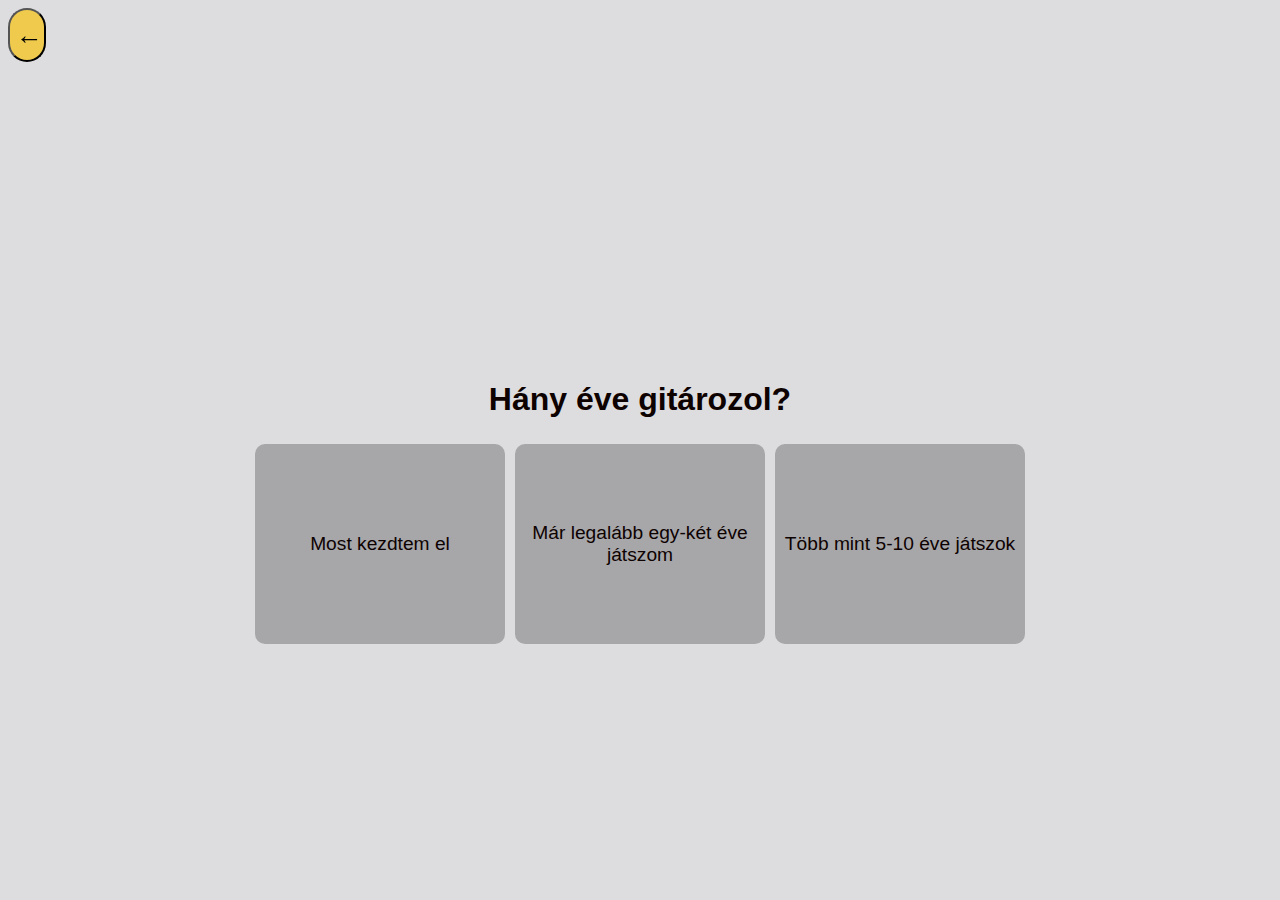
<file: qnastart.html>
<!DOCTYPE html>
<html lang="hu">
<head>
    <meta charset="UTF-8">
    <meta name="viewport" content="width=device-width, initial-scale=1.0">
    <link rel="stylesheet" href="css/style.css">
    <title>Gitártanulás effektíven!</title>
</head>
<body>
    <button class="backbutton" onclick="history.back()">←</button>
    <div id="main-content">
        <h1 class="defaulttext">Hány éve gitározol?</h1>
        <div id="exp-buttons">
            <div>
                <a href="easysite.html">
                    <button type="button" class="regularbtn">Most kezdtem el</button>
                </a>
            </div>
            <div>
                <a href="mediumsite.html">
                    <button type="button" class="regularbtn">Már legalább egy-két éve játszom</button>
                </a>
            </div>
            <div>
                <a href="expertsite.html">
                    <button type="button" class="regularbtn">Több mint 5-10 éve játszok</button>
                </a>
            </div>
        </div>
    </div>
</body>
</html>
</file>
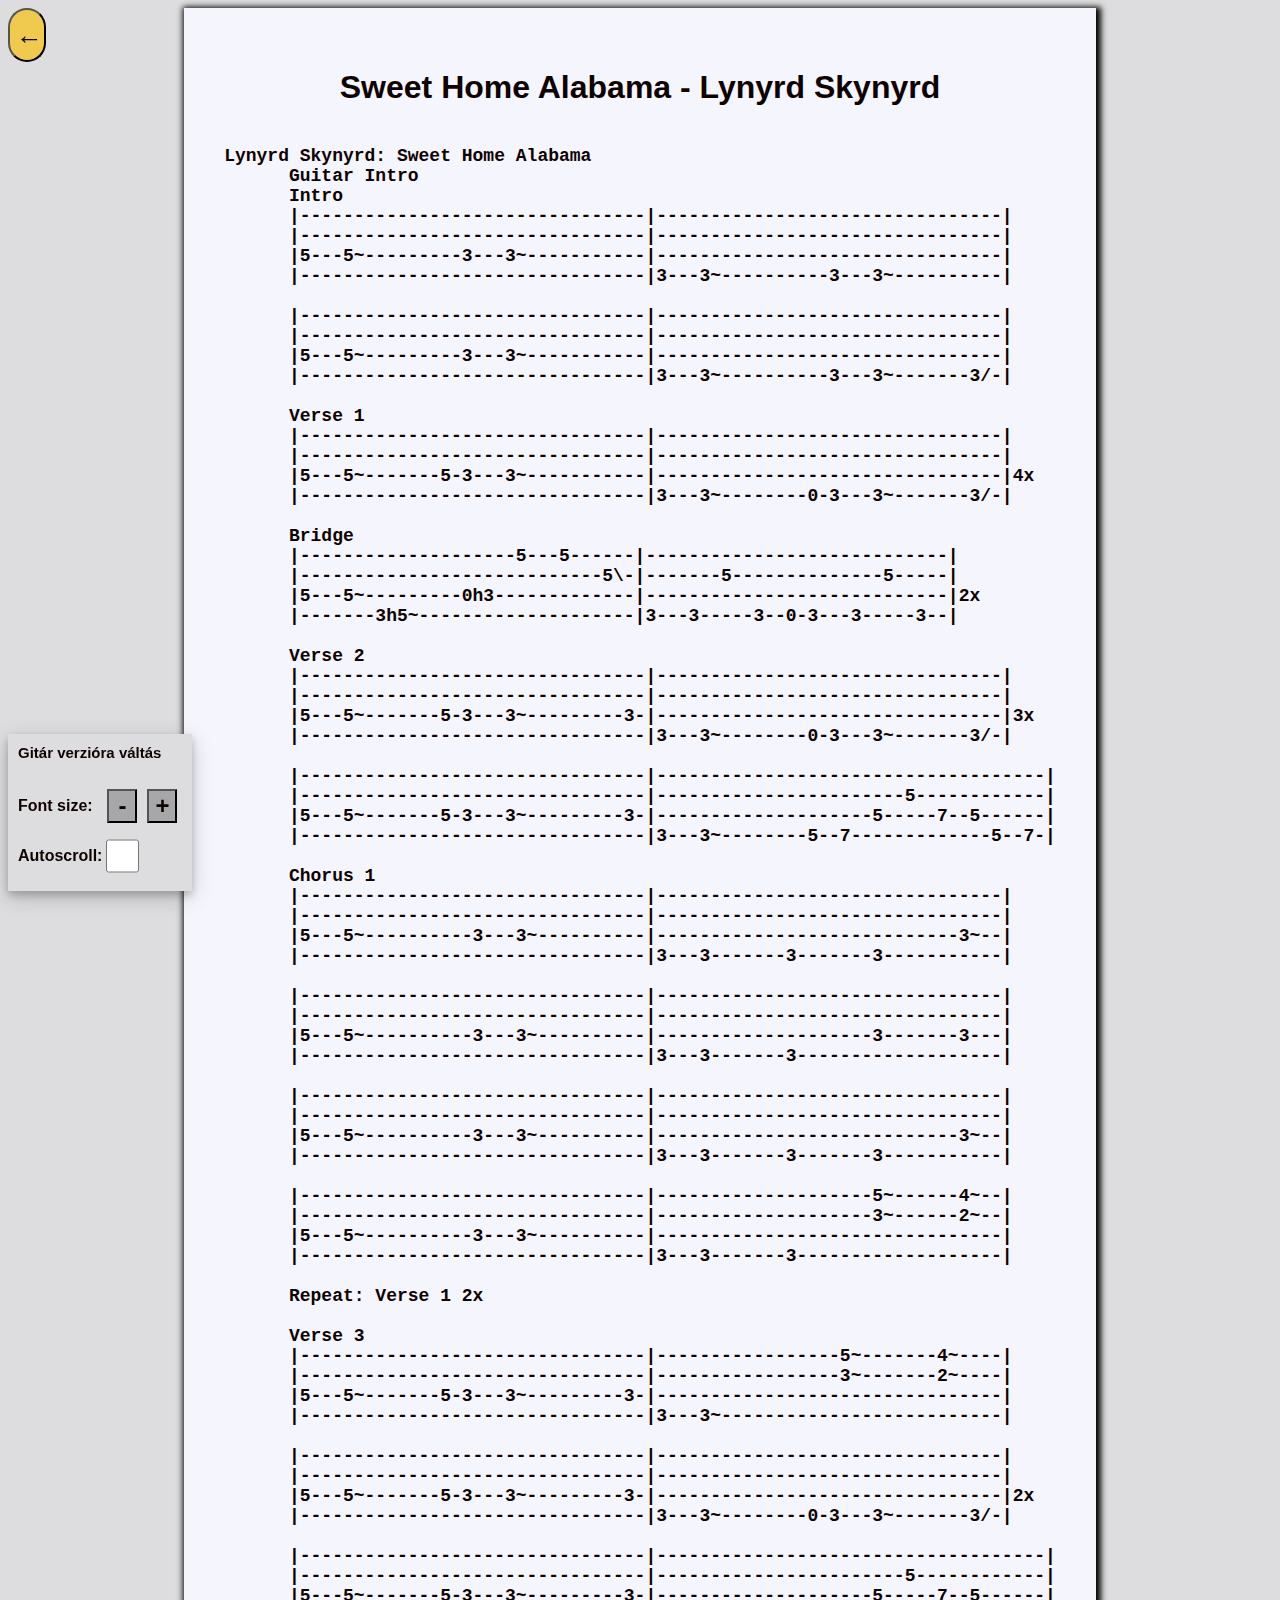
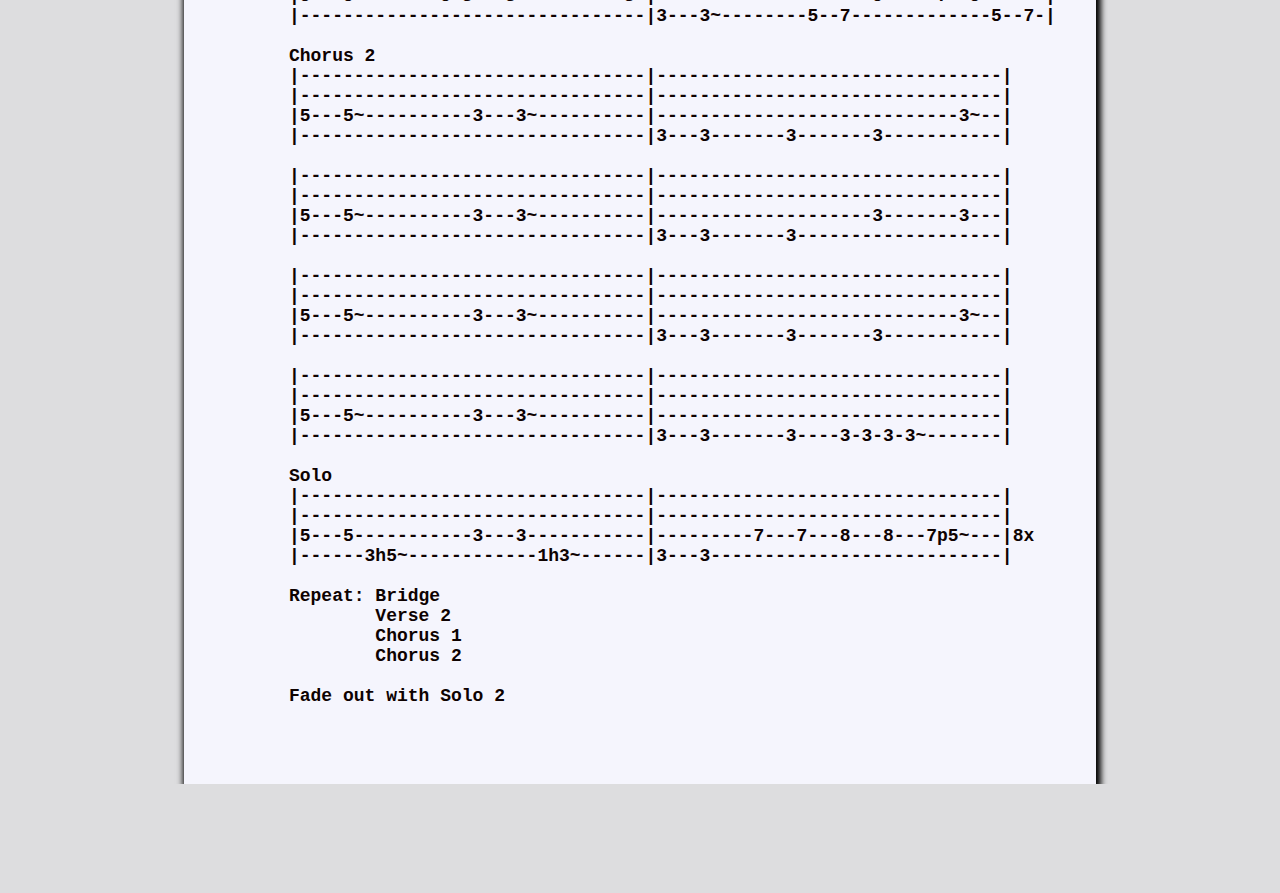
<file: sweethomealabama_bass.html>
<!DOCTYPE html>
<html lang="en">
    <head>
        <meta charset="UTF-8">
        <meta name="viewport" content="width=device-width, initial-scale=1.0">
        <link rel="stylesheet" href="css/style.css">
        <title>Sweet Home Alabama Guitar tab by Lynyrd Skynyrd</title>
    </head>
    <body>
      <button class="backbutton" onclick="history.back()">←</button>
        <div class="main-content-div defaulttext">
            <h1 class="defaulttext">Sweet Home Alabama - Lynyrd Skynyrd</h1>
    <pre id="tab" class="defaulttext" style="font-size: 18px; font-family: monospace;">Lynyrd Skynyrd: Sweet Home Alabama
      Guitar Intro
      Intro
      |--------------------------------|--------------------------------|
      |--------------------------------|--------------------------------|
      |5---5~---------3---3~-----------|--------------------------------|
      |--------------------------------|3---3~----------3---3~----------|
       
      |--------------------------------|--------------------------------|
      |--------------------------------|--------------------------------|
      |5---5~---------3---3~-----------|--------------------------------|
      |--------------------------------|3---3~----------3---3~-------3/-|
       
      Verse 1
      |--------------------------------|--------------------------------|
      |--------------------------------|--------------------------------|
      |5---5~-------5-3---3~-----------|--------------------------------|4x
      |--------------------------------|3---3~--------0-3---3~-------3/-|
       
      Bridge
      |--------------------5---5------|----------------------------|
      |----------------------------5\-|-------5--------------5-----|
      |5---5~---------0h3-------------|----------------------------|2x
      |-------3h5~--------------------|3---3-----3--0-3---3-----3--|
       
      Verse 2
      |--------------------------------|--------------------------------|
      |--------------------------------|--------------------------------|
      |5---5~-------5-3---3~---------3-|--------------------------------|3x
      |--------------------------------|3---3~--------0-3---3~-------3/-|
       
      |--------------------------------|------------------------------------|
      |--------------------------------|-----------------------5------------|
      |5---5~-------5-3---3~---------3-|--------------------5-----7--5------|
      |--------------------------------|3---3~--------5--7-------------5--7-|
       
      Chorus 1
      |--------------------------------|--------------------------------|
      |--------------------------------|--------------------------------|
      |5---5~----------3---3~----------|----------------------------3~--|
      |--------------------------------|3---3-------3-------3-----------|
       
      |--------------------------------|--------------------------------|
      |--------------------------------|--------------------------------|
      |5---5~----------3---3~----------|--------------------3-------3---|
      |--------------------------------|3---3-------3-------------------|
       
      |--------------------------------|--------------------------------|
      |--------------------------------|--------------------------------|
      |5---5~----------3---3~----------|----------------------------3~--|
      |--------------------------------|3---3-------3-------3-----------|
       
      |--------------------------------|--------------------5~------4~--|
      |--------------------------------|--------------------3~------2~--|
      |5---5~----------3---3~----------|--------------------------------|
      |--------------------------------|3---3-------3-------------------|
       
      Repeat: Verse 1 2x
       
      Verse 3
      |--------------------------------|-----------------5~-------4~----|
      |--------------------------------|-----------------3~-------2~----|
      |5---5~-------5-3---3~---------3-|--------------------------------|
      |--------------------------------|3---3~--------------------------|
       
      |--------------------------------|--------------------------------|
      |--------------------------------|--------------------------------|
      |5---5~-------5-3---3~---------3-|--------------------------------|2x
      |--------------------------------|3---3~--------0-3---3~-------3/-|
       
      |--------------------------------|------------------------------------|
      |--------------------------------|-----------------------5------------|
      |5---5~-------5-3---3~---------3-|--------------------5-----7--5------|
      |--------------------------------|3---3~--------5--7-------------5--7-|
       
      Chorus 2
      |--------------------------------|--------------------------------|
      |--------------------------------|--------------------------------|
      |5---5~----------3---3~----------|----------------------------3~--|
      |--------------------------------|3---3-------3-------3-----------|
       
      |--------------------------------|--------------------------------|
      |--------------------------------|--------------------------------|
      |5---5~----------3---3~----------|--------------------3-------3---|
      |--------------------------------|3---3-------3-------------------|
       
      |--------------------------------|--------------------------------|
      |--------------------------------|--------------------------------|
      |5---5~----------3---3~----------|----------------------------3~--|
      |--------------------------------|3---3-------3-------3-----------|
       
      |--------------------------------|--------------------------------|
      |--------------------------------|--------------------------------|
      |5---5~----------3---3~----------|--------------------------------|
      |--------------------------------|3---3-------3----3-3-3-3~-------|
       
      Solo
      |--------------------------------|--------------------------------|
      |--------------------------------|--------------------------------|
      |5---5-----------3---3-----------|---------7---7---8---8---7p5~---|8x
      |------3h5~------------1h3~------|3---3---------------------------|
       
      Repeat: Bridge
              Verse 2
              Chorus 1
              Chorus 2
       
      Fade out with Solo 2
    </pre>

</div>
      <section class="controller">
        <div class="instrument-switch-div">
          <a class="list-a" style="font-size: 15px;" href="sweethomealabama_guitar.html">Gitár verzióra váltás</a>
       </div>
         <div class="controllerfunctions">
            <p class="defaulttext">Font size:</p>
            <button class="fontsizebutton" onclick="decreaseFont()" id="fontsizedecrease">-</button>
            <button class="fontsizebutton" onclick="increaseFont()" id="fontsizeincrease">+</button>
            <p class="defaulttext">Autoscroll: </p>
            <input type="checkbox" onclick="tryAutoscroll()" class="defaulttext" id="autoscroll">
            <!-- <input id="scrollSpeed" onclick="tryAutoscroll()" type="number" min="1" max="5"> -->
         </div>
      </section>
      <script src="js/tabviewer.js"></script>
</body>
</html>
</file>
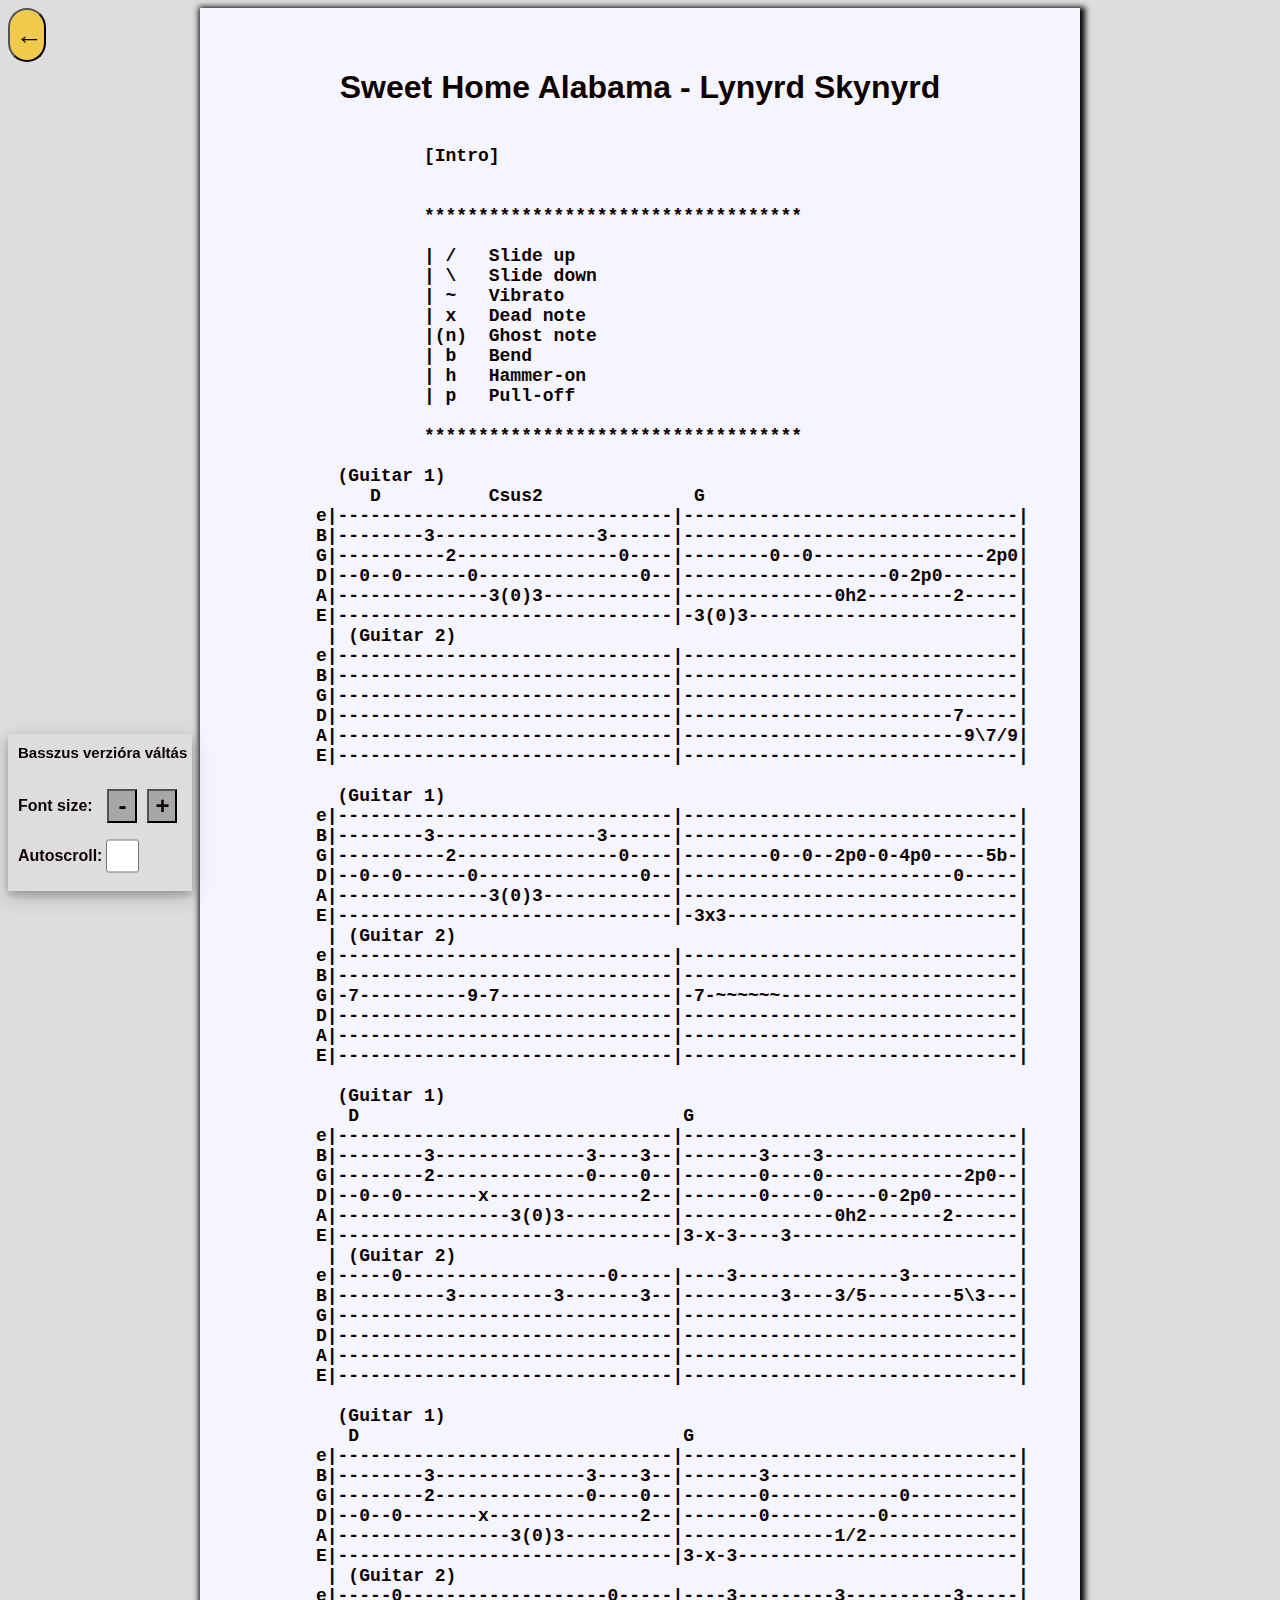
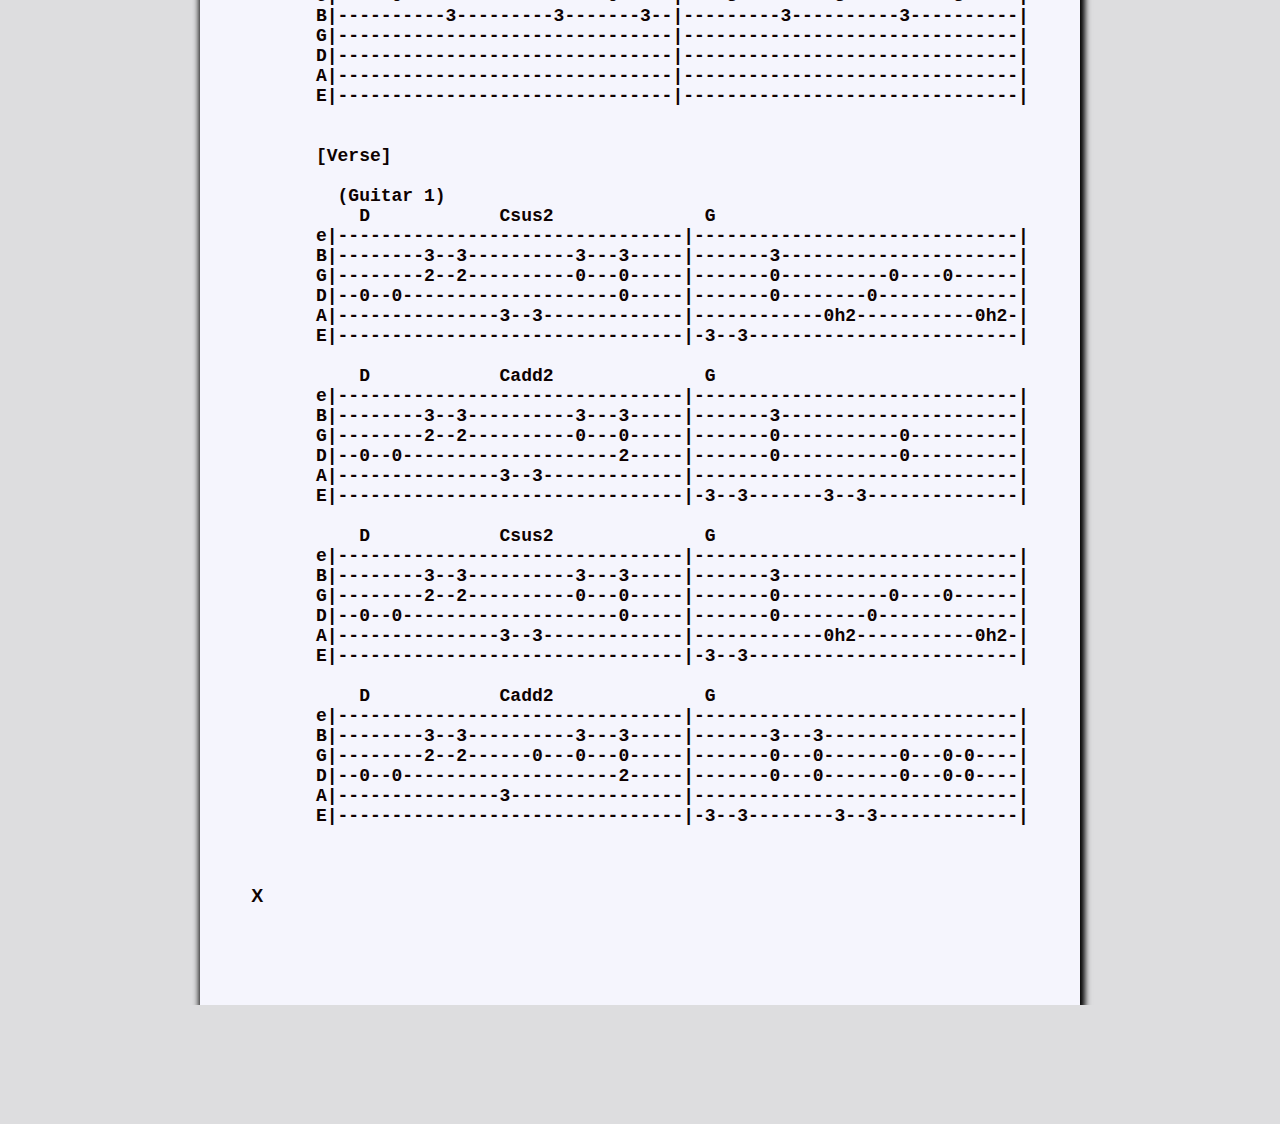
<file: sweethomealabama_guitar.html>
<!DOCTYPE html>
<html lang="en">
    <head>
        <meta charset="UTF-8">
        <meta name="viewport" content="width=device-width, initial-scale=1.0">
        <link rel="stylesheet" href="css/style.css">
        <title>Sweet Home Alabama Guitar tab by Lynyrd Skynyrd</title>
    </head>
    <body>
      <button class="backbutton" onclick="history.back()">←</button>
        <div class="main-content-div defaulttext">
            <h1 class="defaulttext">Sweet Home Alabama - Lynyrd Skynyrd</h1>
            <pre id="tab" class="defaulttext" style="font-size: 18px; font-family: monospace;">
                [Intro]


                ***********************************
                 
                | /   Slide up
                | \   Slide down
                | ~   Vibrato
                | x   Dead note
                |(n)  Ghost note
                | b   Bend
                | h   Hammer-on
                | p   Pull-off
                 
                ***********************************
 
        (Guitar 1)
           D          Csus2              G
      e|-------------------------------|-------------------------------|
      B|--------3---------------3------|-------------------------------|
      G|----------2---------------0----|--------0--0----------------2p0|
      D|--0--0------0---------------0--|-------------------0-2p0-------|
      A|--------------3(0)3------------|--------------0h2--------2-----|
      E|-------------------------------|-3(0)3-------------------------|
       | (Guitar 2)                                                    |
      e|-------------------------------|-------------------------------|
      B|-------------------------------|-------------------------------|
      G|-------------------------------|-------------------------------|
      D|-------------------------------|-------------------------7-----|
      A|-------------------------------|--------------------------9\7/9|
      E|-------------------------------|-------------------------------|
       
        (Guitar 1)
      e|-------------------------------|-------------------------------|
      B|--------3---------------3------|-------------------------------|
      G|----------2---------------0----|--------0--0--2p0-0-4p0-----5b-|
      D|--0--0------0---------------0--|-------------------------0-----|
      A|--------------3(0)3------------|-------------------------------|
      E|-------------------------------|-3x3---------------------------|
       | (Guitar 2)                                                    |
      e|-------------------------------|-------------------------------|
      B|-------------------------------|-------------------------------|
      G|-7----------9-7----------------|-7-~~~~~~----------------------|
      D|-------------------------------|-------------------------------|
      A|-------------------------------|-------------------------------|
      E|-------------------------------|-------------------------------|
       
        (Guitar 1)
         D                              G
      e|-------------------------------|-------------------------------|
      B|--------3--------------3----3--|-------3----3------------------|
      G|--------2--------------0----0--|-------0----0-------------2p0--|
      D|--0--0-------x--------------2--|-------0----0-----0-2p0--------|
      A|----------------3(0)3----------|--------------0h2-------2------|
      E|-------------------------------|3-x-3----3---------------------|
       | (Guitar 2)                                                    |
      e|-----0-------------------0-----|----3---------------3----------|
      B|----------3---------3-------3--|---------3----3/5--------5\3---|
      G|-------------------------------|-------------------------------|
      D|-------------------------------|-------------------------------|
      A|-------------------------------|-------------------------------|
      E|-------------------------------|-------------------------------|
       
        (Guitar 1)
         D                              G
      e|-------------------------------|-------------------------------|
      B|--------3--------------3----3--|-------3-----------------------|
      G|--------2--------------0----0--|-------0------------0----------|
      D|--0--0-------x--------------2--|-------0----------0------------|
      A|----------------3(0)3----------|--------------1/2--------------|
      E|-------------------------------|3-x-3--------------------------|
       | (Guitar 2)                                                    |
      e|-----0-------------------0-----|----3---------3----------3-----|
      B|----------3---------3-------3--|---------3----------3----------|
      G|-------------------------------|-------------------------------|
      D|-------------------------------|-------------------------------|
      A|-------------------------------|-------------------------------|
      E|-------------------------------|-------------------------------|
       
       
      [Verse]
       
        (Guitar 1)
          D            Csus2              G
      e|--------------------------------|------------------------------|
      B|--------3--3----------3---3-----|-------3----------------------|
      G|--------2--2----------0---0-----|-------0----------0----0------|
      D|--0--0--------------------0-----|-------0--------0-------------|
      A|---------------3--3-------------|------------0h2-----------0h2-|
      E|--------------------------------|-3--3-------------------------|
       
          D            Cadd2              G
      e|--------------------------------|------------------------------|
      B|--------3--3----------3---3-----|-------3----------------------|
      G|--------2--2----------0---0-----|-------0-----------0----------|
      D|--0--0--------------------2-----|-------0-----------0----------|
      A|---------------3--3-------------|------------------------------|
      E|--------------------------------|-3--3-------3--3--------------|
       
          D            Csus2              G
      e|--------------------------------|------------------------------|
      B|--------3--3----------3---3-----|-------3----------------------|
      G|--------2--2----------0---0-----|-------0----------0----0------|
      D|--0--0--------------------0-----|-------0--------0-------------|
      A|---------------3--3-------------|------------0h2-----------0h2-|
      E|--------------------------------|-3--3-------------------------|
       
          D            Cadd2              G
      e|--------------------------------|------------------------------|
      B|--------3--3----------3---3-----|-------3---3------------------|
      G|--------2--2------0---0---0-----|-------0---0-------0---0-0----|
      D|--0--0--------------------2-----|-------0---0-------0---0-0----|
      A|---------------3----------------|------------------------------|
      E|--------------------------------|-3--3--------3--3-------------|
       
       
      <div class="LJhrL">X</div>
    </pre>
</div>
      <section class="controller">
        <div class="instrument-switch-div">
          <a class="list-a" style="font-size: 15px;" href="sweethomealabama_bass.html">Basszus verzióra váltás</a>
       </div>
         <div class="controllerfunctions">
            <p class="defaulttext">Font size:</p>
            <button class="fontsizebutton" onclick="decreaseFont()" id="fontsizedecrease">-</button>
            <button class="fontsizebutton" onclick="increaseFont()" id="fontsizeincrease">+</button>
            <p class="defaulttext">Autoscroll: </p>
            <input type="checkbox" onclick="tryAutoscroll()" class="defaulttext" id="autoscroll">
            <!-- <input id="scrollSpeed" onclick="tryAutoscroll()" type="number" min="1" max="5"> -->
         </div>
      </section>
      <script src="js/tabviewer.js"></script>
</body>
</html>
</file>
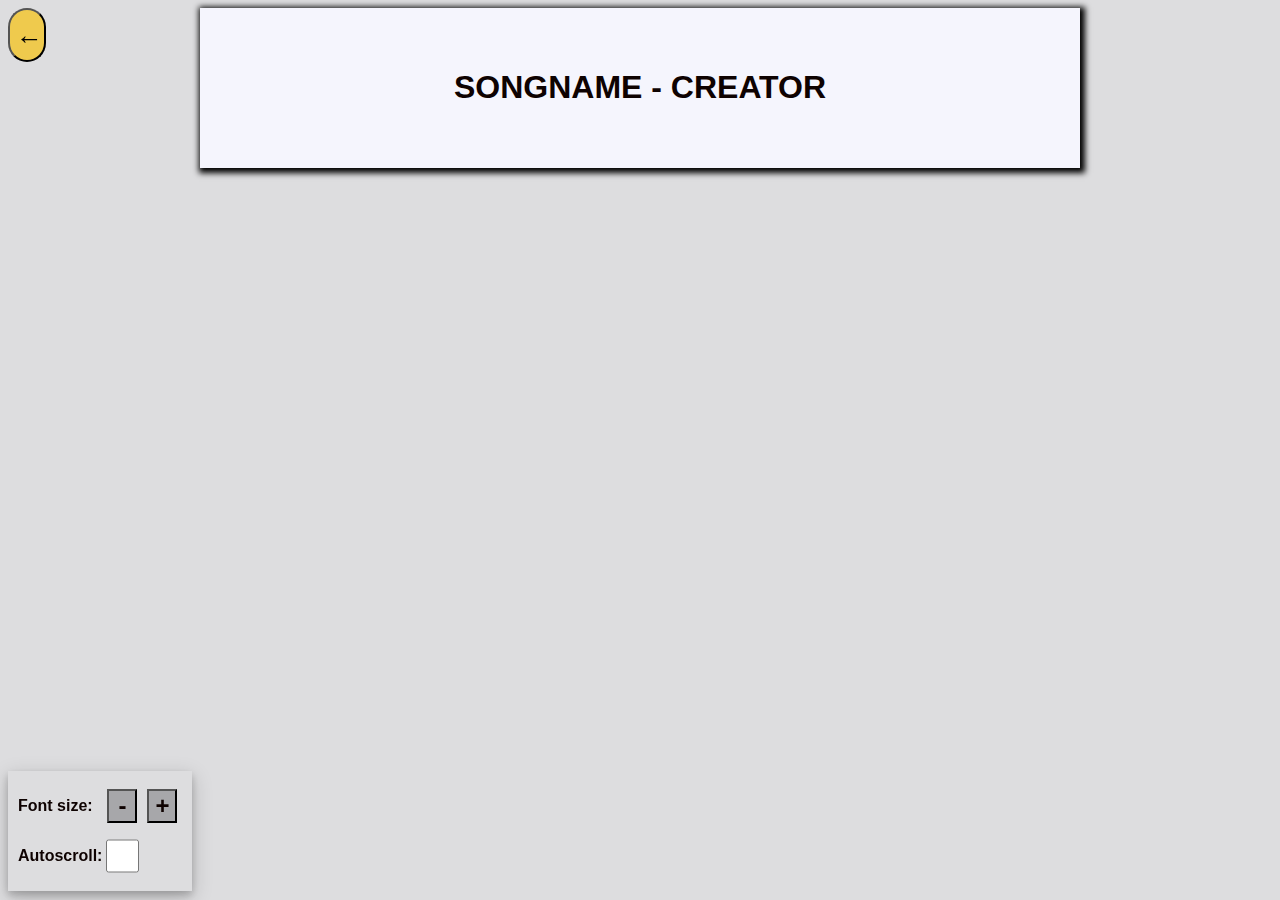
<file: tabtemplate.html>
<!DOCTYPE html>
<html lang="en">
<head>
    <meta charset="UTF-8">
    <meta name="viewport" content="width=device-width, initial-scale=1.0">
    <link rel="stylesheet" href="css/style.css">
    <title>SONGNAME Guitar tab by CREATOR</title>
</head>
<body>
   <button class="backbutton" onclick="history.back()">←</button>
    <div class="main-content-div defaulttext">
      <h1 class="defaulttext">SONGNAME - CREATOR</h1>

      
      </div>
      <section class="controller">
         <div class="controllerfunctions">
            <p class="defaulttext">Font size:</p>
            <button class="fontsizebutton" onclick="decreaseFont()" id="fontsizedecrease">-</button>
            <button class="fontsizebutton" onclick="increaseFont()" id="fontsizeincrease">+</button>
            <p class="defaulttext">Autoscroll: </p>
            <input type="checkbox" onclick="tryAutoscroll()" class="defaulttext" id="autoscroll">
            <!-- <input id="scrollSpeed" onclick="tryAutoscroll()" type="number" min="1" max="5"> -->
         </div>
      </section>
      <script src="js/tabviewer.js"></script>
</body>
</html>
</file>
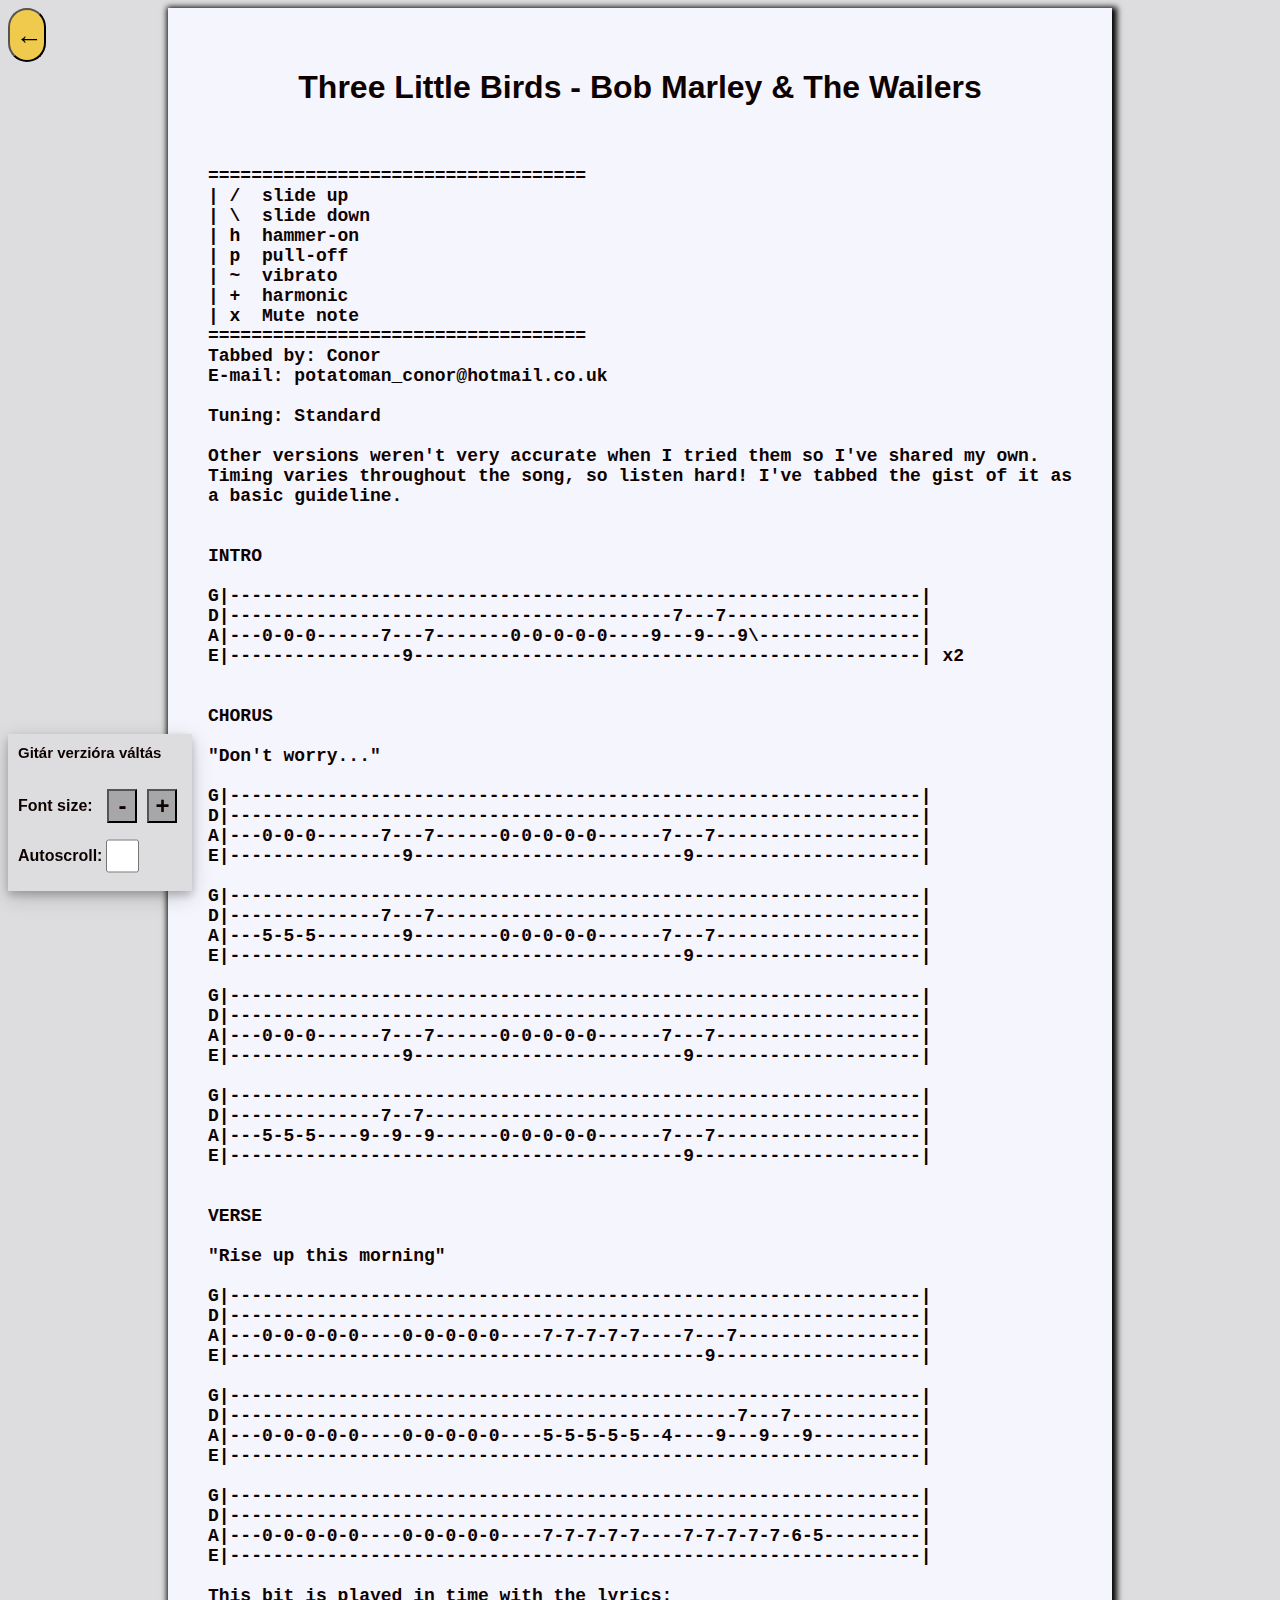
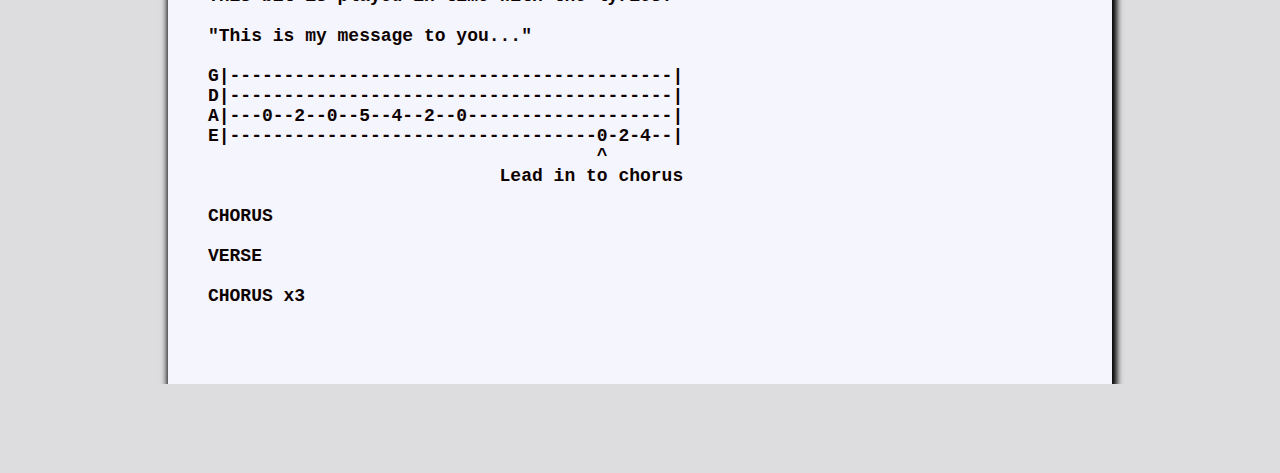
<file: threelittlebirds_bass.html>
<!DOCTYPE html>
<html lang="en">
<head>
    <meta charset="UTF-8">
    <meta name="viewport" content="width=device-width, initial-scale=1.0">
    <link rel="stylesheet" href="css/style.css">
    <title>Three Little Birds Guitar tab by Bob Marley & The Wailers</title>
</head>
<body>
      <button class="backbutton" onclick="history.back()">←</button>
    <div class="main-content-div defaulttext">
      <h1 class="defaulttext">Three Little Birds - Bob Marley & The Wailers</h1>

      <pre id="tab" class="defaulttext" style="font-size: 18px; font-family: monospace;">

===================================
| /  slide up
| \  slide down
| h  hammer-on
| p  pull-off
| ~  vibrato
| +  harmonic
| x  Mute note
===================================
Tabbed by: Conor
E-mail: potatoman_conor@hotmail.co.uk

Tuning: Standard

Other versions weren't very accurate when I tried them so I've shared my own.
Timing varies throughout the song, so listen hard! I've tabbed the gist of it as
a basic guideline.


INTRO

G|----------------------------------------------------------------|
D|-----------------------------------------7---7------------------|
A|---0-0-0------7---7-------0-0-0-0-0----9---9---9\---------------|
E|----------------9-----------------------------------------------| x2


CHORUS

"Don't worry..."

G|----------------------------------------------------------------|
D|----------------------------------------------------------------|
A|---0-0-0------7---7------0-0-0-0-0------7---7-------------------|
E|----------------9-------------------------9---------------------|

G|----------------------------------------------------------------|
D|--------------7---7---------------------------------------------|
A|---5-5-5--------9--------0-0-0-0-0------7---7-------------------|
E|------------------------------------------9---------------------|

G|----------------------------------------------------------------|
D|----------------------------------------------------------------|
A|---0-0-0------7---7------0-0-0-0-0------7---7-------------------|
E|----------------9-------------------------9---------------------|

G|----------------------------------------------------------------|
D|--------------7--7----------------------------------------------|
A|---5-5-5----9--9--9------0-0-0-0-0------7---7-------------------|
E|------------------------------------------9---------------------|


VERSE

"Rise up this morning"

G|----------------------------------------------------------------|
D|----------------------------------------------------------------|
A|---0-0-0-0-0----0-0-0-0-0----7-7-7-7-7----7---7-----------------|
E|--------------------------------------------9-------------------|

G|----------------------------------------------------------------|
D|-----------------------------------------------7---7------------|
A|---0-0-0-0-0----0-0-0-0-0----5-5-5-5-5--4----9---9---9----------|
E|----------------------------------------------------------------|

G|----------------------------------------------------------------|
D|----------------------------------------------------------------|
A|---0-0-0-0-0----0-0-0-0-0----7-7-7-7-7----7-7-7-7-7-6-5---------|
E|----------------------------------------------------------------|

This bit is played in time with the lyrics:

"This is my message to you..."

G|-----------------------------------------|
D|-----------------------------------------|
A|---0--2--0--5--4--2--0-------------------|
E|----------------------------------0-2-4--|
                                    ^
                           Lead in to chorus

CHORUS

VERSE

CHORUS x3

</pre>
      
      </div>
      <section class="controller">
       <div class="instrument-switch-div">
              <a class="list-a" style="font-size: 15px;" href="threelittlebirds_guitar.html">Gitár verzióra váltás</a>
           </div>
         <div class="controllerfunctions">
            <p class="defaulttext">Font size:</p>
            <button class="fontsizebutton" onclick="decreaseFont()" id="fontsizedecrease">-</button>
            <button class="fontsizebutton" onclick="increaseFont()" id="fontsizeincrease">+</button>
            <p class="defaulttext">Autoscroll: </p>
            <input type="checkbox" onclick="tryAutoscroll()" class="defaulttext" id="autoscroll">
            <!-- <input id="scrollSpeed" onclick="tryAutoscroll()" type="number" min="1" max="5"> -->
         </div>
      </section>
      <script src="js/tabviewer.js"></script>
</body>
</html>
</file>
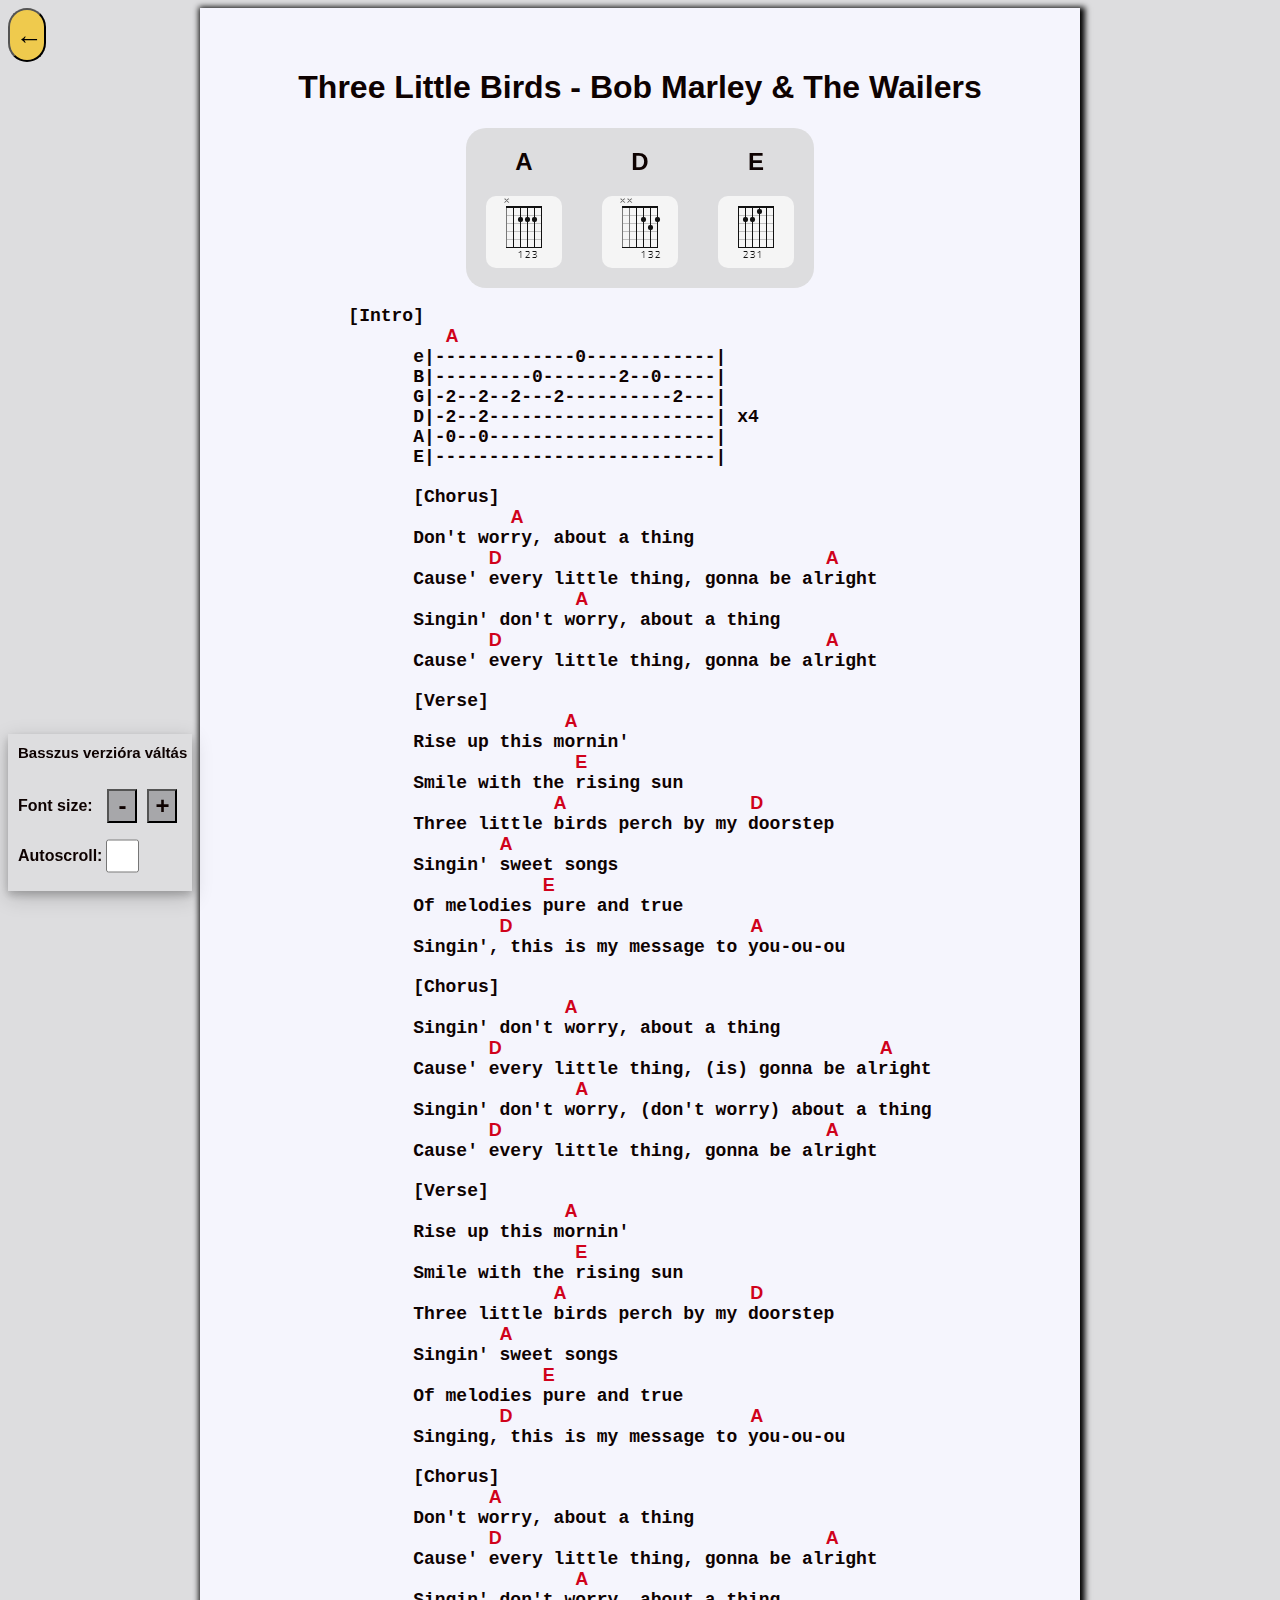
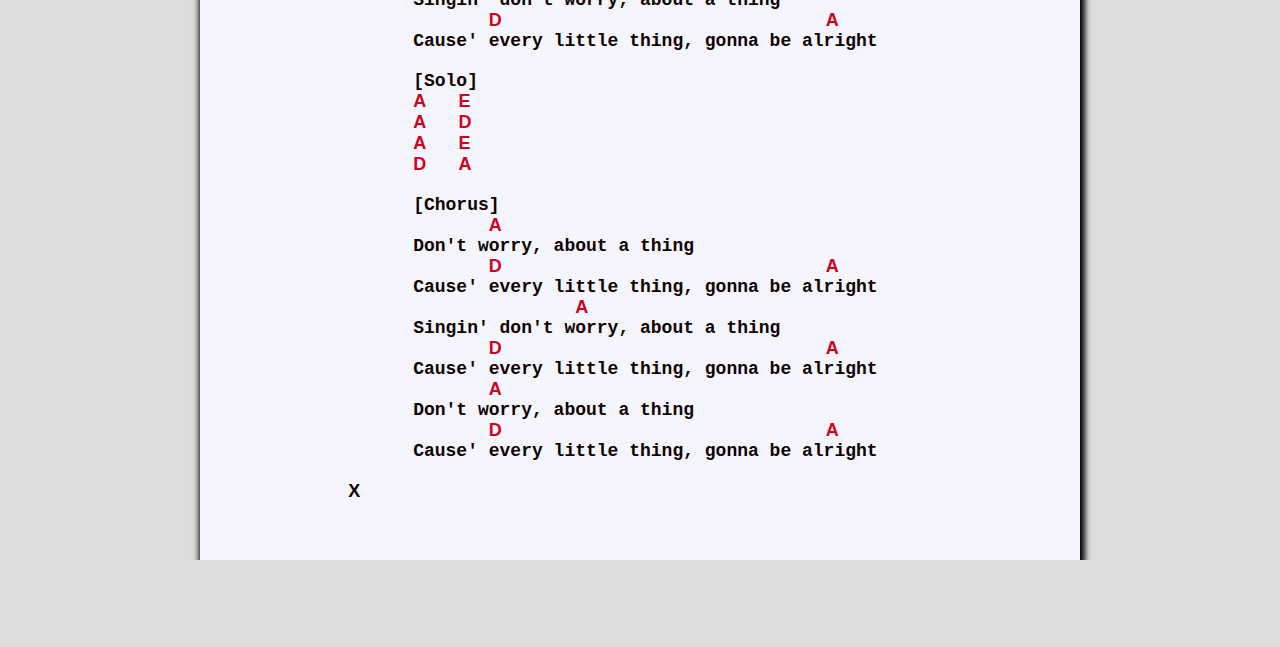
<file: threelittlebirds_guitar.html>
<!DOCTYPE html>
<html lang="en">
<head>
    <meta charset="UTF-8">
    <meta name="viewport" content="width=device-width, initial-scale=1.0">
    <link rel="stylesheet" href="css/style.css">
    <title>Three Little Birds Guitar tab by Bob Marley & The Wailers</title>
</head>
<body>
       <button class="backbutton" onclick="history.back()">←</button>
    <div class="main-content-div defaulttext">
      <h1 class="defaulttext">Three Little Birds - Bob Marley & The Wailers</h1>

      <section class="chordssection">
         <div class="chords">
            <h2>A</h2>
            <img src="images/chord-A.png" alt="Chord for Sound A" class="chord-img">
         </div>
         <div class="chords">
            <h2>D</h2>
            <img src="images/chord-D.png" alt="Chord for Sound D" class="chord-img">
         </div>
         <div class="chords">
            <h2>E</h2>
            <img src="images/chord-E.png" alt="Chord for Sound E" class="chord-img">
         </div>

      </section>

      <pre id="tab" style="font-size: 18px; font-family: monospace;">[Intro]
         <span data-name="A" class="fciXY _Oy28" style="color: rgb(208, 2, 27);">A</span>
      e|-------------0------------|
      B|---------0-------2--0-----|
      G|-2--2--2---2----------2---|
      D|-2--2---------------------| x4
      A|-0--0---------------------|
      E|--------------------------|
       
      [Chorus]
               <span data-name="A" class="fciXY _Oy28" style="color: rgb(208, 2, 27);">A</span>
      Don't worry, about a thing
             <span data-name="D" class="fciXY _Oy28" style="color: rgb(208, 2, 27);">D</span>                              <span data-name="A" class="fciXY _Oy28" style="color: rgb(208, 2, 27);">A</span>
      Cause' every little thing, gonna be alright
                     <span data-name="A" class="fciXY _Oy28" style="color: rgb(208, 2, 27);">A</span>
      Singin' don't worry, about a thing
             <span data-name="D" class="fciXY _Oy28" style="color: rgb(208, 2, 27);">D</span>                              <span data-name="A" class="fciXY _Oy28" style="color: rgb(208, 2, 27);">A</span>
      Cause' every little thing, gonna be alright
       
      [Verse]
                    <span data-name="A" class="fciXY _Oy28" style="color: rgb(208, 2, 27);">A</span>
      Rise up this mornin'
                     <span data-name="E" class="fciXY _Oy28" style="color: rgb(208, 2, 27);">E</span>
      Smile with the rising sun
                   <span data-name="A" class="fciXY _Oy28" style="color: rgb(208, 2, 27);">A</span>                 <span data-name="D" class="fciXY _Oy28" style="color: rgb(208, 2, 27);">D</span>
      Three little birds perch by my doorstep
              <span data-name="A" class="fciXY _Oy28" style="color: rgb(208, 2, 27);">A</span>
      Singin' sweet songs
                  <span data-name="E" class="fciXY _Oy28" style="color: rgb(208, 2, 27);">E</span>
      Of melodies pure and true
              <span data-name="D" class="fciXY _Oy28" style="color: rgb(208, 2, 27);">D</span>                      <span data-name="A" class="fciXY _Oy28" style="color: rgb(208, 2, 27);">A</span>
      Singin', this is my message to you-ou-ou
       
      [Chorus]
                    <span data-name="A" class="fciXY _Oy28" style="color: rgb(208, 2, 27);">A</span>
      Singin' don't worry, about a thing
             <span data-name="D" class="fciXY _Oy28" style="color: rgb(208, 2, 27);">D</span>                                   <span data-name="A" class="fciXY _Oy28" style="color: rgb(208, 2, 27);">A</span>
      Cause' every little thing, (is) gonna be alright
                     <span data-name="A" class="fciXY _Oy28" style="color: rgb(208, 2, 27);">A</span>
      Singin' don't worry, (don't worry) about a thing
             <span data-name="D" class="fciXY _Oy28" style="color: rgb(208, 2, 27);">D</span>                              <span data-name="A" class="fciXY _Oy28" style="color: rgb(208, 2, 27);">A</span>
      Cause' every little thing, gonna be alright
       
      [Verse]
                    <span data-name="A" class="fciXY _Oy28" style="color: rgb(208, 2, 27);">A</span>
      Rise up this mornin'
                     <span data-name="E" class="fciXY _Oy28" style="color: rgb(208, 2, 27);">E</span>
      Smile with the rising sun
                   <span data-name="A" class="fciXY _Oy28" style="color: rgb(208, 2, 27);">A</span>                 <span data-name="D" class="fciXY _Oy28" style="color: rgb(208, 2, 27);">D</span>
      Three little birds perch by my doorstep
              <span data-name="A" class="fciXY _Oy28" style="color: rgb(208, 2, 27);">A</span>
      Singin' sweet songs
                  <span data-name="E" class="fciXY _Oy28" style="color: rgb(208, 2, 27);">E</span>
      Of melodies pure and true
              <span data-name="D" class="fciXY _Oy28" style="color: rgb(208, 2, 27);">D</span>                      <span data-name="A" class="fciXY _Oy28" style="color: rgb(208, 2, 27);">A</span>
      Singing, this is my message to you-ou-ou
       
      [Chorus]
             <span data-name="A" class="fciXY _Oy28" style="color: rgb(208, 2, 27);">A</span>
      Don't worry, about a thing
             <span data-name="D" class="fciXY _Oy28" style="color: rgb(208, 2, 27);">D</span>                              <span data-name="A" class="fciXY _Oy28" style="color: rgb(208, 2, 27);">A</span>
      Cause' every little thing, gonna be alright
                     <span data-name="A" class="fciXY _Oy28" style="color: rgb(208, 2, 27);">A</span>
      Singin' don't worry, about a thing
             <span data-name="D" class="fciXY _Oy28" style="color: rgb(208, 2, 27);">D</span>                              <span data-name="A" class="fciXY _Oy28" style="color: rgb(208, 2, 27);">A</span>
      Cause' every little thing, gonna be alright
       
      [Solo]
      <span data-name="A" class="fciXY _Oy28" style="color: rgb(208, 2, 27);">A</span>   <span data-name="E" class="fciXY _Oy28" style="color: rgb(208, 2, 27);">E</span>
      <span data-name="A" class="fciXY _Oy28" style="color: rgb(208, 2, 27);">A</span>   <span data-name="D" class="fciXY _Oy28" style="color: rgb(208, 2, 27);">D</span>
      <span data-name="A" class="fciXY _Oy28" style="color: rgb(208, 2, 27);">A</span>   <span data-name="E" class="fciXY _Oy28" style="color: rgb(208, 2, 27);">E</span>
      <span data-name="D" class="fciXY _Oy28" style="color: rgb(208, 2, 27);">D</span>   <span data-name="A" class="fciXY _Oy28" style="color: rgb(208, 2, 27);">A</span>
       
      [Chorus]
             <span data-name="A" class="fciXY _Oy28" style="color: rgb(208, 2, 27);">A</span>
      Don't worry, about a thing
             <span data-name="D" class="fciXY _Oy28" style="color: rgb(208, 2, 27);">D</span>                              <span data-name="A" class="fciXY _Oy28" style="color: rgb(208, 2, 27);">A</span>
      Cause' every little thing, gonna be alright
                     <span data-name="A" class="fciXY _Oy28" style="color: rgb(208, 2, 27);">A</span>
      Singin' don't worry, about a thing
             <span data-name="D" class="fciXY _Oy28" style="color: rgb(208, 2, 27);">D</span>                              <span data-name="A" class="fciXY _Oy28" style="color: rgb(208, 2, 27);">A</span>
      Cause' every little thing, gonna be alright
             <span data-name="A" class="fciXY _Oy28" style="color: rgb(208, 2, 27);">A</span>
      Don't worry, about a thing
             <span data-name="D" class="fciXY _Oy28" style="color: rgb(208, 2, 27);">D</span>                              <span data-name="A" class="fciXY _Oy28" style="color: rgb(208, 2, 27);">A</span>
      Cause' every little thing, gonna be alright
      <div class="LJhrL">X</div></pre>
      
      </div>
      <section class="controller">
       <div class="instrument-switch-div">
              <a class="list-a" style="font-size: 15px;" href="threelittlebirds_bass.html">Basszus verzióra váltás</a>
           </div>
         <div class="controllerfunctions">
            <p class="defaulttext">Font size:</p>
            <button class="fontsizebutton" onclick="decreaseFont()" id="fontsizedecrease">-</button>
            <button class="fontsizebutton" onclick="increaseFont()" id="fontsizeincrease">+</button>
            <p class="defaulttext">Autoscroll: </p>
            <input type="checkbox" onclick="tryAutoscroll()" class="defaulttext" id="autoscroll">
            <!-- <input id="scrollSpeed" onclick="tryAutoscroll()" type="number" min="1" max="5"> -->
         </div>
      </section>
      <script src="js/tabviewer.js"></script>
</body>
</html>
</file>
<file: css/style.css>
/* https://www.realtimecolors.com/?colors=0e0201-fffafa-ec2922-f3c172-efca4d&fonts=Inter-Inter */

* {
    /* <uniquifier>: Use a unique and descriptive class name */
    /* <weight>: Use a value from 200 to 700 */
    font-family: "Oswald", sans-serif;
    font-optical-sizing: auto;
    font-weight: 700;
    font-style: normal;
}

body {
    background-color: var(--background);
    height: 98%;
}

.defaulttext {
    color: var(--text);
}

a{
    color: var(--text);
}

.list{
    margin: auto;
    padding: 40px;
    display: flex;
    flex-direction: column;
    align-items: left;
    justify-content: left;
    width: max-content;
    box-shadow: 2px 2px 6px 3px black;
    background-color: var(--pagebackground);
}

#list-h1{
    text-decoration: underline;
    color: var(--text);
}

.list-a{
    font-size: 20pt;
    transition: 0.3s;
}

.list-a:hover{
    background-color: var(--accent);
    border-radius: 5px;
}

.list > p{
    color: var(--text);
}

.list > a{
    transition: 0.2s;
}

a:link { 
    text-decoration: none; 
} 
a:visited { 
    text-decoration: none; 
} 
a:hover {
    text-decoration: none;
}
a:active { 
    text-decoration: none; 
}
  

.main-content-div{
    margin: auto;
    padding: 40px;
    display: flex;
    flex-direction: column;
    align-items: center;
    justify-content: center;
    width: max-content;
    min-width: 800px;
    box-shadow: 2px 2px 6px 3px black;
    background-color: var(--pagebackground);
}

.main-content-div > p{
    color: var(--text);
}

.main-content-div > a{
    color: var(--text);
}

#main-content {
    height: 100%;
    display: flex;
    flex-direction: column;
    align-items: center;
    justify-content: center;
}


.instrument-switch-div{
    display: flex;
    flex-direction: row;
    margin-bottom: 20px;
    margin-top: 10px;
    margin-left: 10px;
}
.controller{
    background-color: var(--background);
    position: fixed;
    bottom: 9px;
    max-width: fit-content;
    box-shadow: 0 4px 8px 0 rgba(0, 0, 0, 0.2), 0 6px 20px 0 rgba(0, 0, 0, 0.19);
}
.controllerfunctions{
    display: grid;
    grid-template-columns: auto auto auto;
    margin: 10px;
}

.fontsizebutton{
    color: var(--text);
    background-color: var(--buttonbackground);
    font-size: x-large;
    margin: 5px;
    margin-top: auto;
    margin-bottom: auto;
    width: 30px;
}

#autoscroll{
    color: var(--text);
    background-color: var(--buttonbackground);
    font-size: x-large;
}

.backbutton {
    position: fixed;
    background-color: var(--accent);
    width: 3%;
    height: 6%;
    border-radius: 20px;
    font-size: 20pt;
}

#exp-buttons {
    display: flex;
    flex-direction: row;
    justify-content: center;
    height: 100px;
    width: 100px;
}

#exp-buttons-grid {
    display: grid;
    grid-template-columns: auto auto auto;
}

.chordssection{
    display: flex;
    position: sticky;
    top: 0;
    background-color: var(--background);
    border-radius: 20px;
}

.chords{
    display: flex;
    flex-direction: column;
    margin: none;
    margin: 20px;
    margin-top: 0;
    justify-content: center;
    align-items: center;
}

.chord-img{
    border-radius: 10px;
    background-color: whitesmoke;
}

.regularbtn {
    background-color: var(--buttonbackground);
    color: var(--text);
    font-weight: 500;
    text-shadow: 2px white;
    width: 250px;
    height: 200px;
    margin: 5px;
    font-size: larger;
    border: 0;
    border-radius: 10px;
    transition: 0.3s;
}

.regularbtn:hover{
    border-radius: 30px;
    background-color: var(--pagebackground);
}

#exp-buttons>button {
    size: 200%;
}


html {
    height: 100%;
}


@media only screen and (max-width: 768px) {
    #exp-buttons {
        flex-direction: column;
        height: auto;
        width: auto;
    }

    #exp-buttons-grid {
        grid-template-columns: auto auto;
    }
}

@media only screen and (max-width: 550px) {
    .regularbtn {
        width: 200px;
    }

    #exp-buttons-grid {
        grid-template-columns: auto auto;
    }
}

@media only screen and (max-width: 431px) {
    .regularbtn {
        width: 200px;
    }

    #exp-buttons-grid {
        grid-template-columns: auto;
    }
}


@media (prefers-color-scheme: light) {
    :root {
      --text: #0e0201;
      --background: #dddddf;
      --pagebackground: #f5f5fd;
      --buttonbackground: #a7a7aa;
      --primary: #178cb0;
      --secondary: #0fe668;
      --accent: #efca4d;
    }
  }
  @media (prefers-color-scheme: dark) {
    :root {
      --text: #fef2f1;
      --background: #202022;
      --pagebackground: #353538;
      --buttonbackground: #121213;
      --primary: #4fc4e8;
      --secondary: #19f073;
      --accent: #b28c10;
    }
  }
  


/* @media (prefers-color-scheme:light){
    :root{
        --text: rgb(14, 2, 1);
        --background: rgb(255, 250, 250);
        --primary: rgb(236, 41, 34);
        --secondary: rgb(243, 193, 114);
        --accent: rgb(239, 202, 77);
    }
  }  
*/


/* @media (prefers-color-scheme: dark) {
    :root {
        --text: rgb(254, 242, 241);
        --background: rgb(5, 0, 0); 
        --primary: rgb(221, 26, 19);
        --secondary: rgb(141, 91, 12);
        --accent: rgb(178, 140, 16);
    }
  } 
*/


  /* @media (prefers-color-scheme: light) {
    :root {

      --text: #0e0201;
      --background: #fffafa;
      --primary: #ec2922;
      --secondary: #f3c172;
      --accent: #efca4d;

      --text-50: #fde9e7;
      --text-100: #fcd3cf;
      --text-200: #f8a7a0;
      --text-300: #f57b70;
      --text-400: #f24f40;
      --text-500: #ee2311;
      --text-600: #bf1c0d;
      --text-700: #8f150a;
      --text-800: #5f0e07;
      --text-900: #300703;
      --text-950: #180402;
  
      --background-50: #ffe5e5;
      --background-100: #ffcccc;
      --background-200: #ff9999;
      --background-300: #ff6666;
      --background-400: #ff3333;
      --background-500: #ff0000;
      --background-600: #cc0000;
      --background-700: #990000;
      --background-800: #660000;
      --background-900: #330000;
      --background-950: #1a0000;
  
      --primary-50: #fde8e8;
      --primary-100: #fbd2d0;
      --primary-200: #f7a4a1;
      --primary-300: #f37772;
      --primary-400: #ef4943;
      --primary-500: #eb1c14;
      --primary-600: #bc1610;
      --primary-700: #8d110c;
      --primary-800: #5e0b08;
      --primary-900: #2f0604;
      --primary-950: #170302;
  
      --secondary-50: #fdf5e8;
      --secondary-100: #fbead0;
      --secondary-200: #f7d6a1;
      --secondary-300: #f3c172;
      --secondary-400: #efad43;
      --secondary-500: #eb9814;
      --secondary-600: #bc7a10;
      --secondary-700: #8d5b0c;
      --secondary-800: #5e3d08;
      --secondary-900: #2f1e04;
      --secondary-950: #170f02;
  
      --accent-50: #fdf8e8;
      --accent-100: #fbf1d0;
      --accent-200: #f7e3a1;
      --accent-300: #f3d572;
      --accent-400: #efc743;
      --accent-500: #ebb914;
      --accent-600: #bc9410;
      --accent-700: #8d6f0c;
      --accent-800: #5e4a08;
      --accent-900: #2f2504;
      --accent-950: #171202;
  
    }
  }
  @media (prefers-color-scheme: dark) {
    :root {

      --text: #fef2f1;
      --background: #050000;
      --primary: #dd1a13;
      --secondary: #8d5b0c;
      --accent: #b28c10;

      --text-50: #180402;
      --text-100: #300703;
      --text-200: #5f0e07;
      --text-300: #8f150a;
      --text-400: #bf1c0d;
      --text-500: #ee2311;
      --text-600: #f24f40;
      --text-700: #f57b70;
      --text-800: #f8a7a0;
      --text-900: #fcd3cf;
      --text-950: #fde9e7;
  
      --background-50: #1a0000;
      --background-100: #330000;
      --background-200: #660000;
      --background-300: #990000;
      --background-400: #cc0000;
      --background-500: #ff0000;
      --background-600: #ff3333;
      --background-700: #ff6666;
      --background-800: #ff9999;
      --background-900: #ffcccc;
      --background-950: #ffe5e5;
  
      --primary-50: #170302;
      --primary-100: #2f0604;
      --primary-200: #5e0b08;
      --primary-300: #8d110c;
      --primary-400: #bc1610;
      --primary-500: #eb1c14;
      --primary-600: #ef4943;
      --primary-700: #f37772;
      --primary-800: #f7a4a1;
      --primary-900: #fbd2d0;
      --primary-950: #fde8e8;
  
      --secondary-50: #170f02;
      --secondary-100: #2f1e04;
      --secondary-200: #5e3d08;
      --secondary-300: #8d5b0c;
      --secondary-400: #bc7a10;
      --secondary-500: #eb9814;
      --secondary-600: #efad43;
      --secondary-700: #f3c172;
      --secondary-800: #f7d6a1;
      --secondary-900: #fbead0;
      --secondary-950: #fdf5e8;
  
      --accent-50: #171202;
      --accent-100: #2f2504;
      --accent-200: #5e4a08;
      --accent-300: #8d6f0c;
      --accent-400: #bc9410;
      --accent-500: #ebb914;
      --accent-600: #efc743;
      --accent-700: #f3d572;
      --accent-800: #f7e3a1;
      --accent-900: #fbf1d0;
      --accent-950: #fdf8e8;
  
    }
  }
   */
</file>
